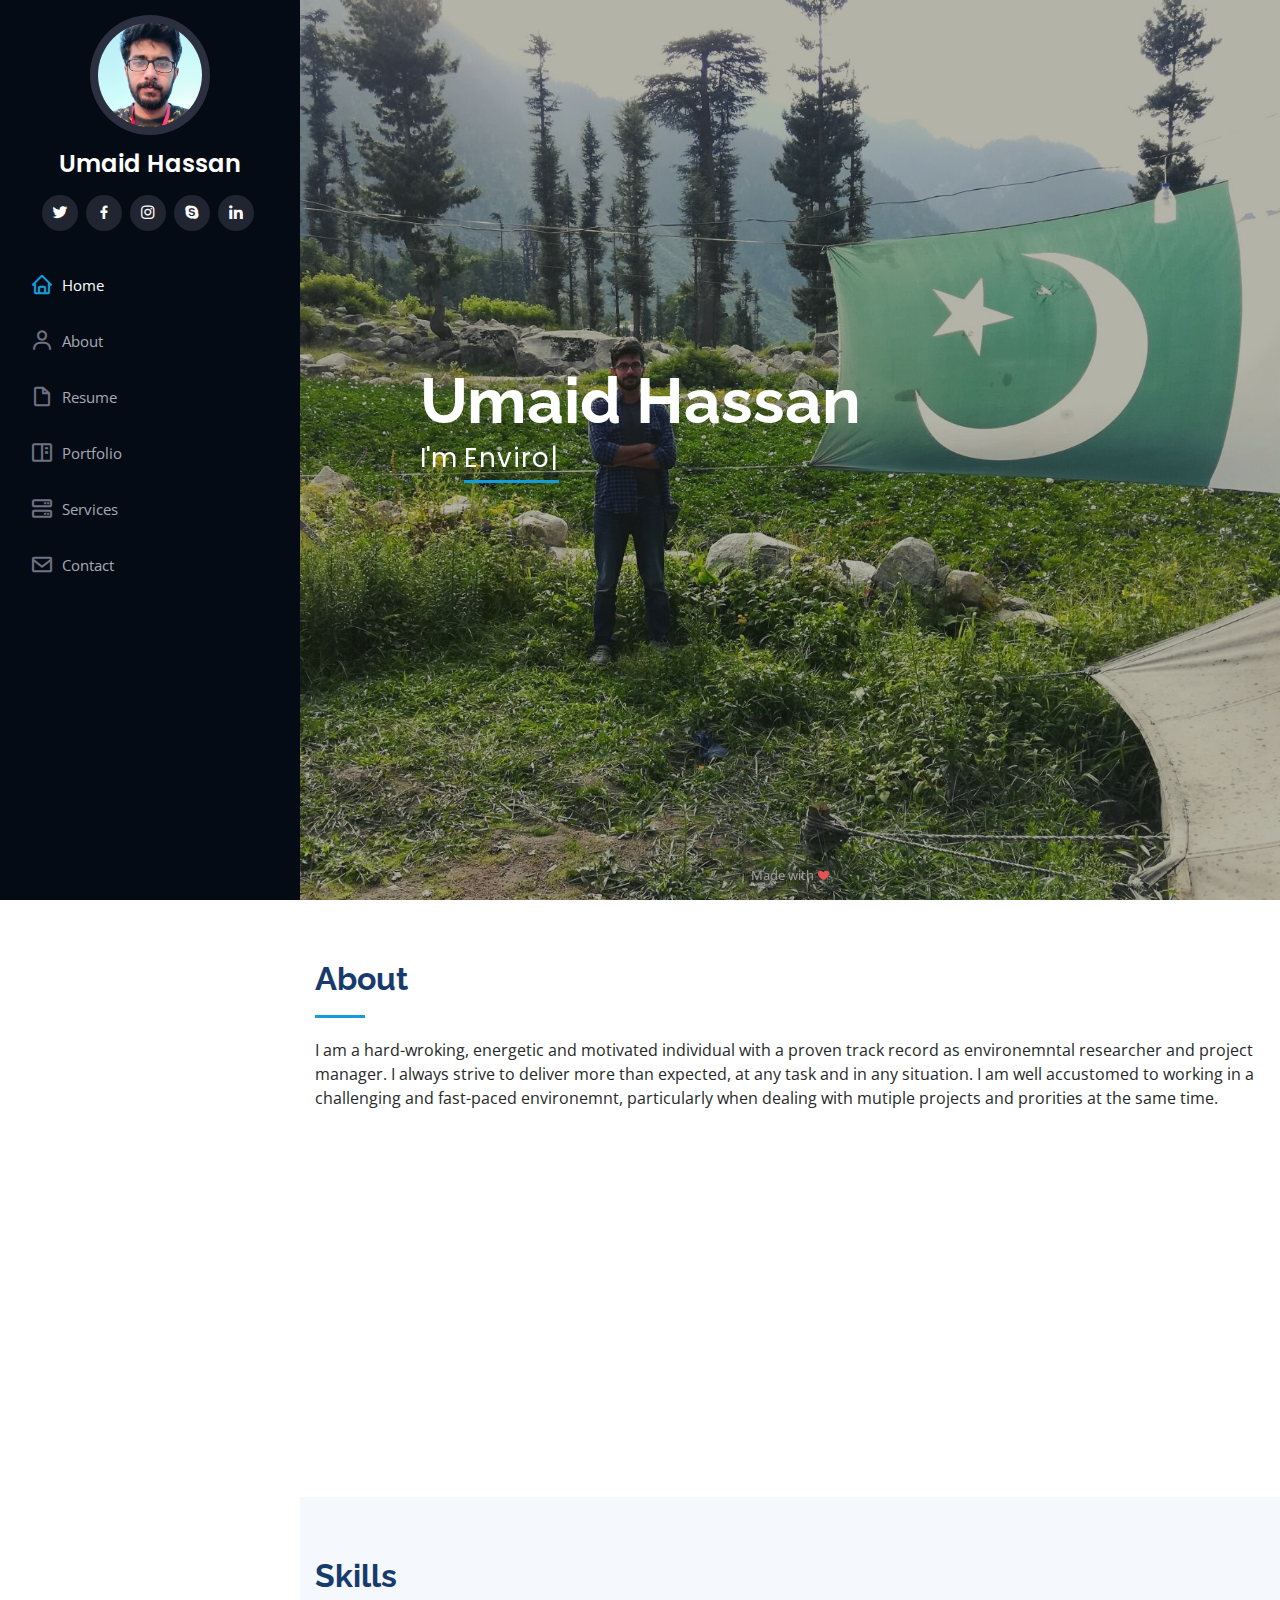
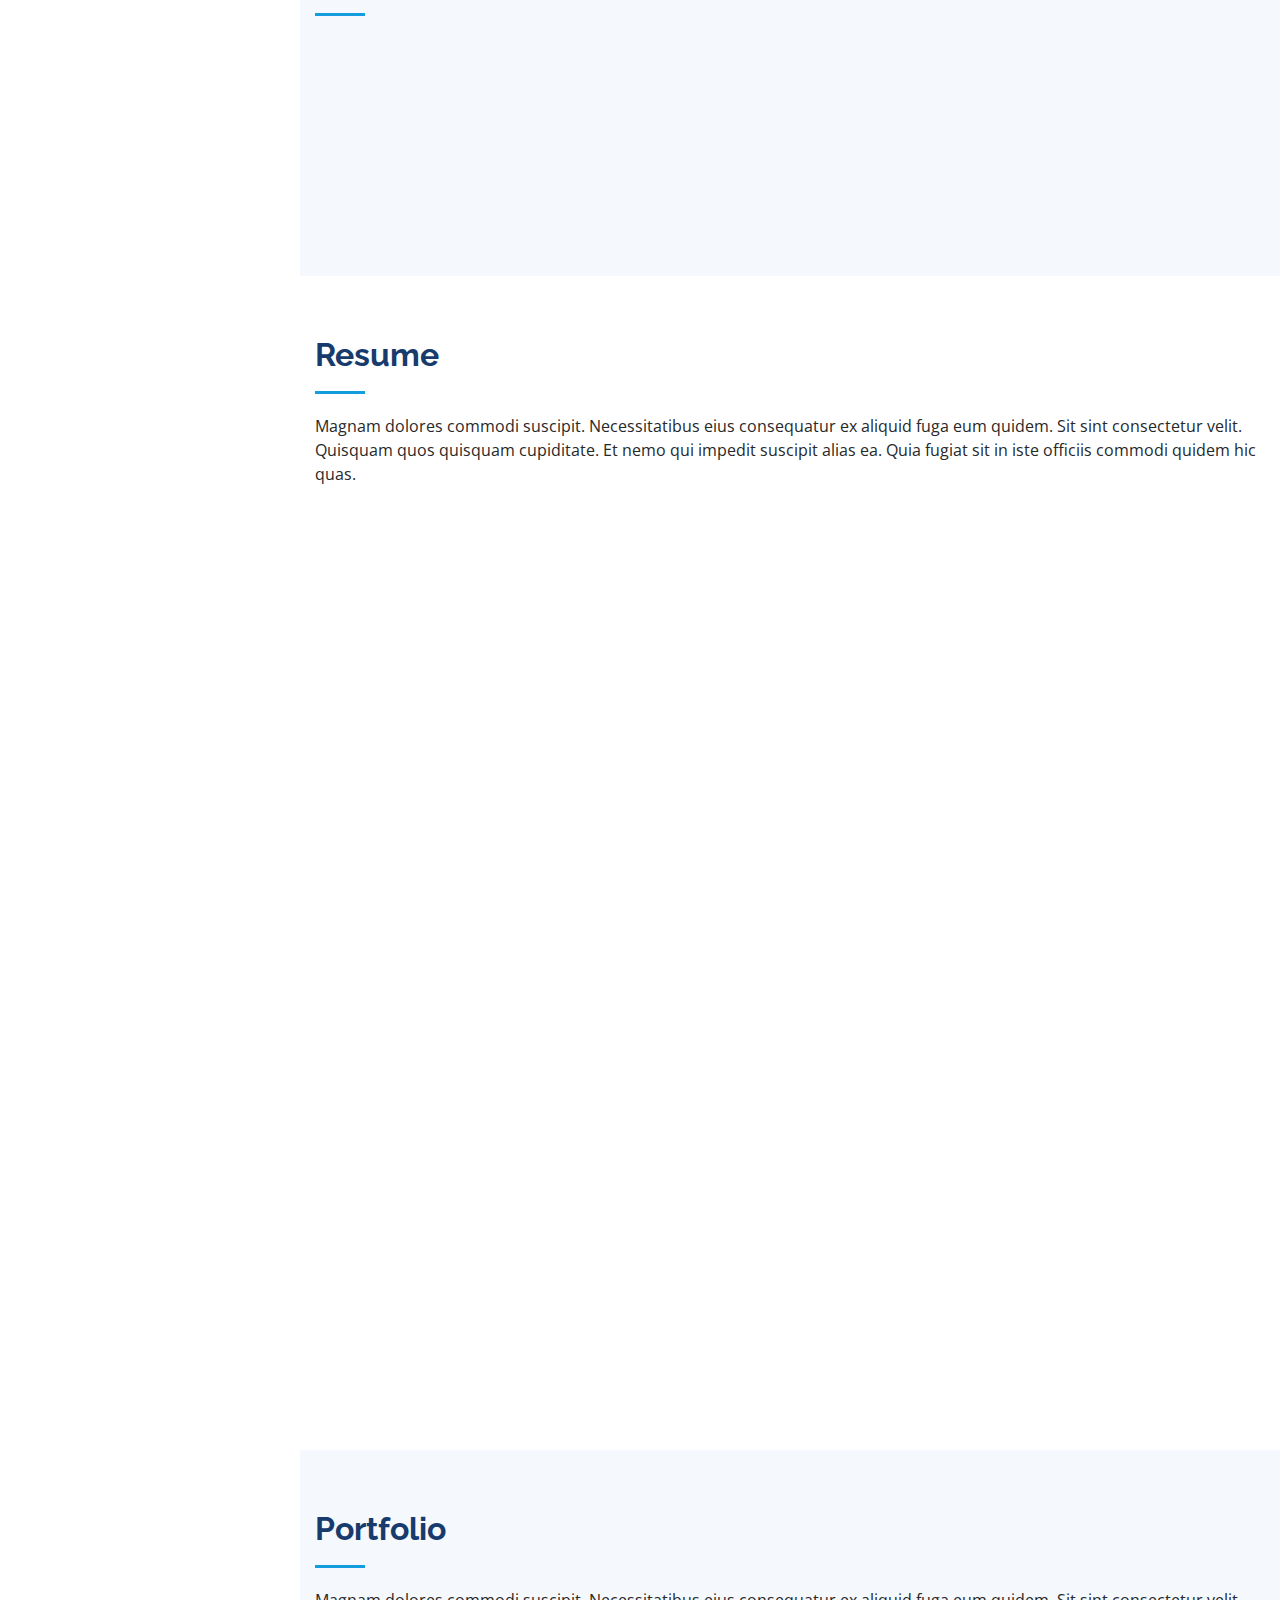
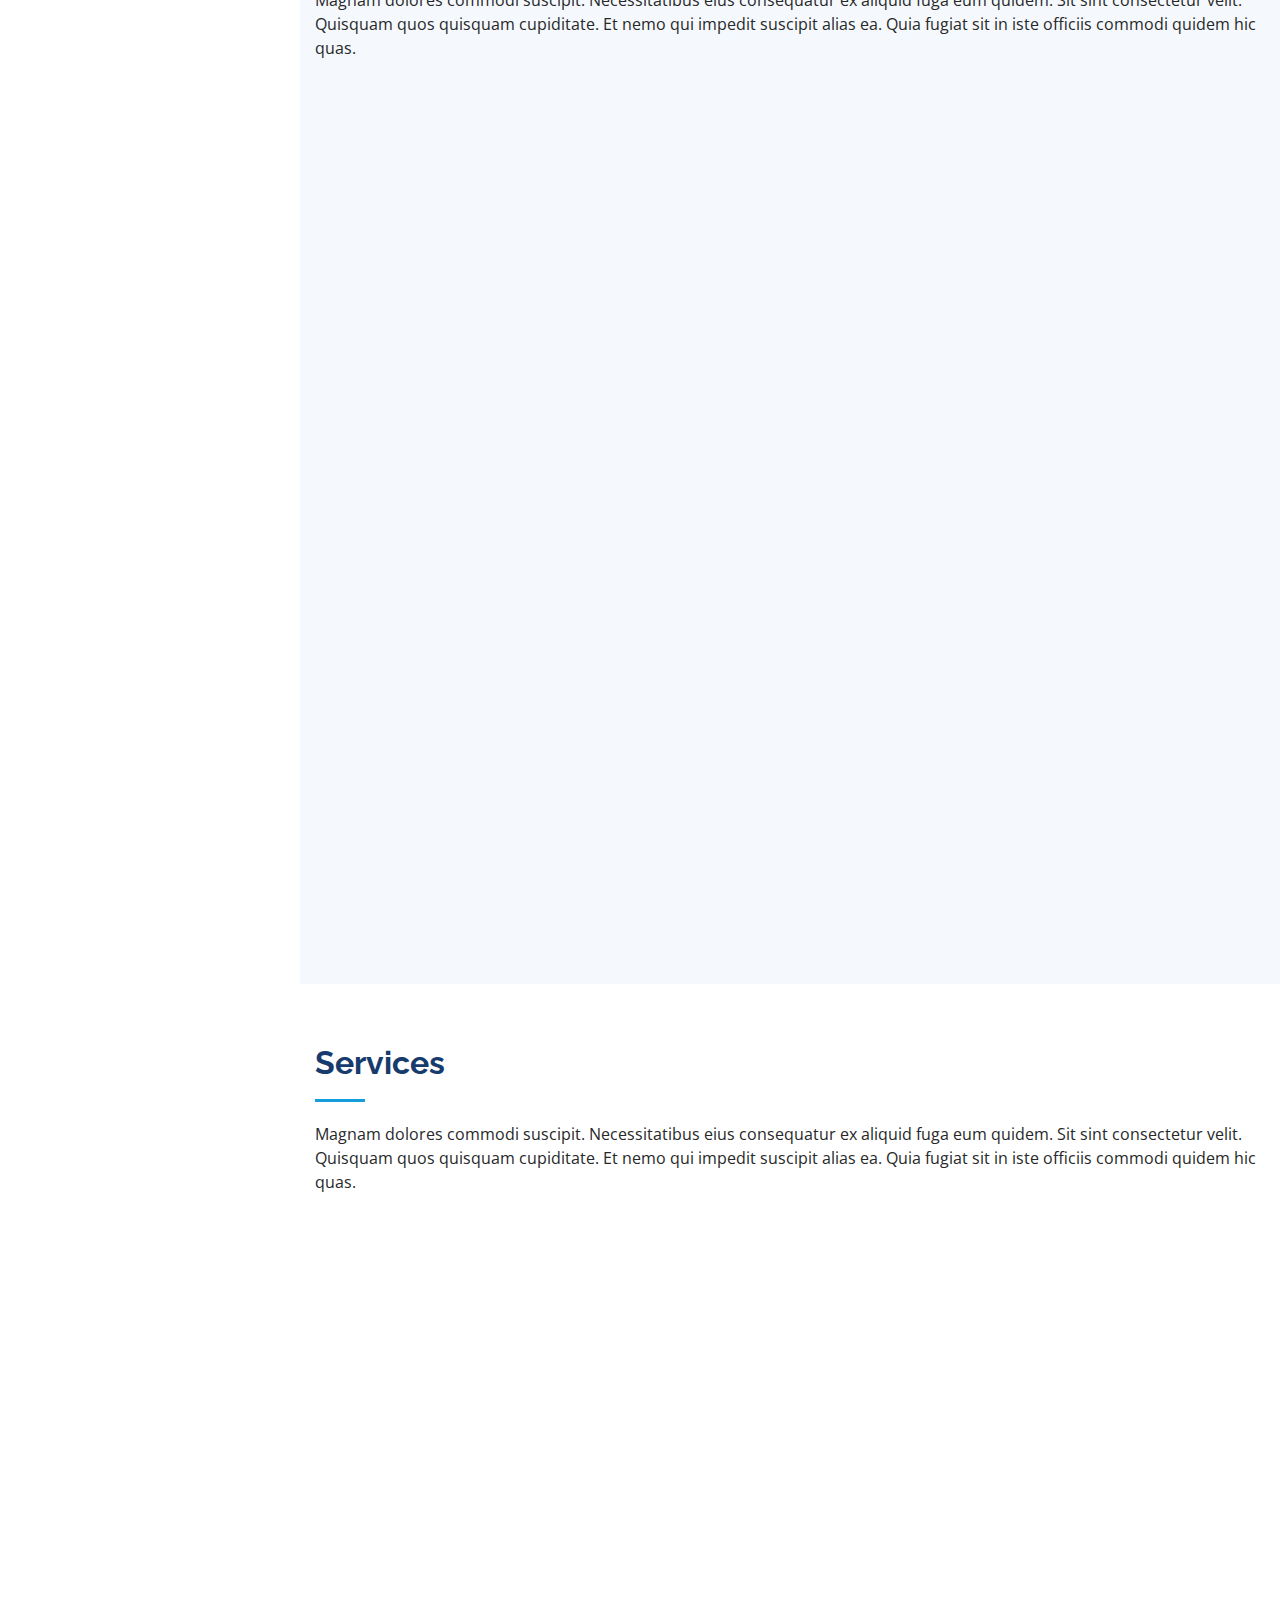
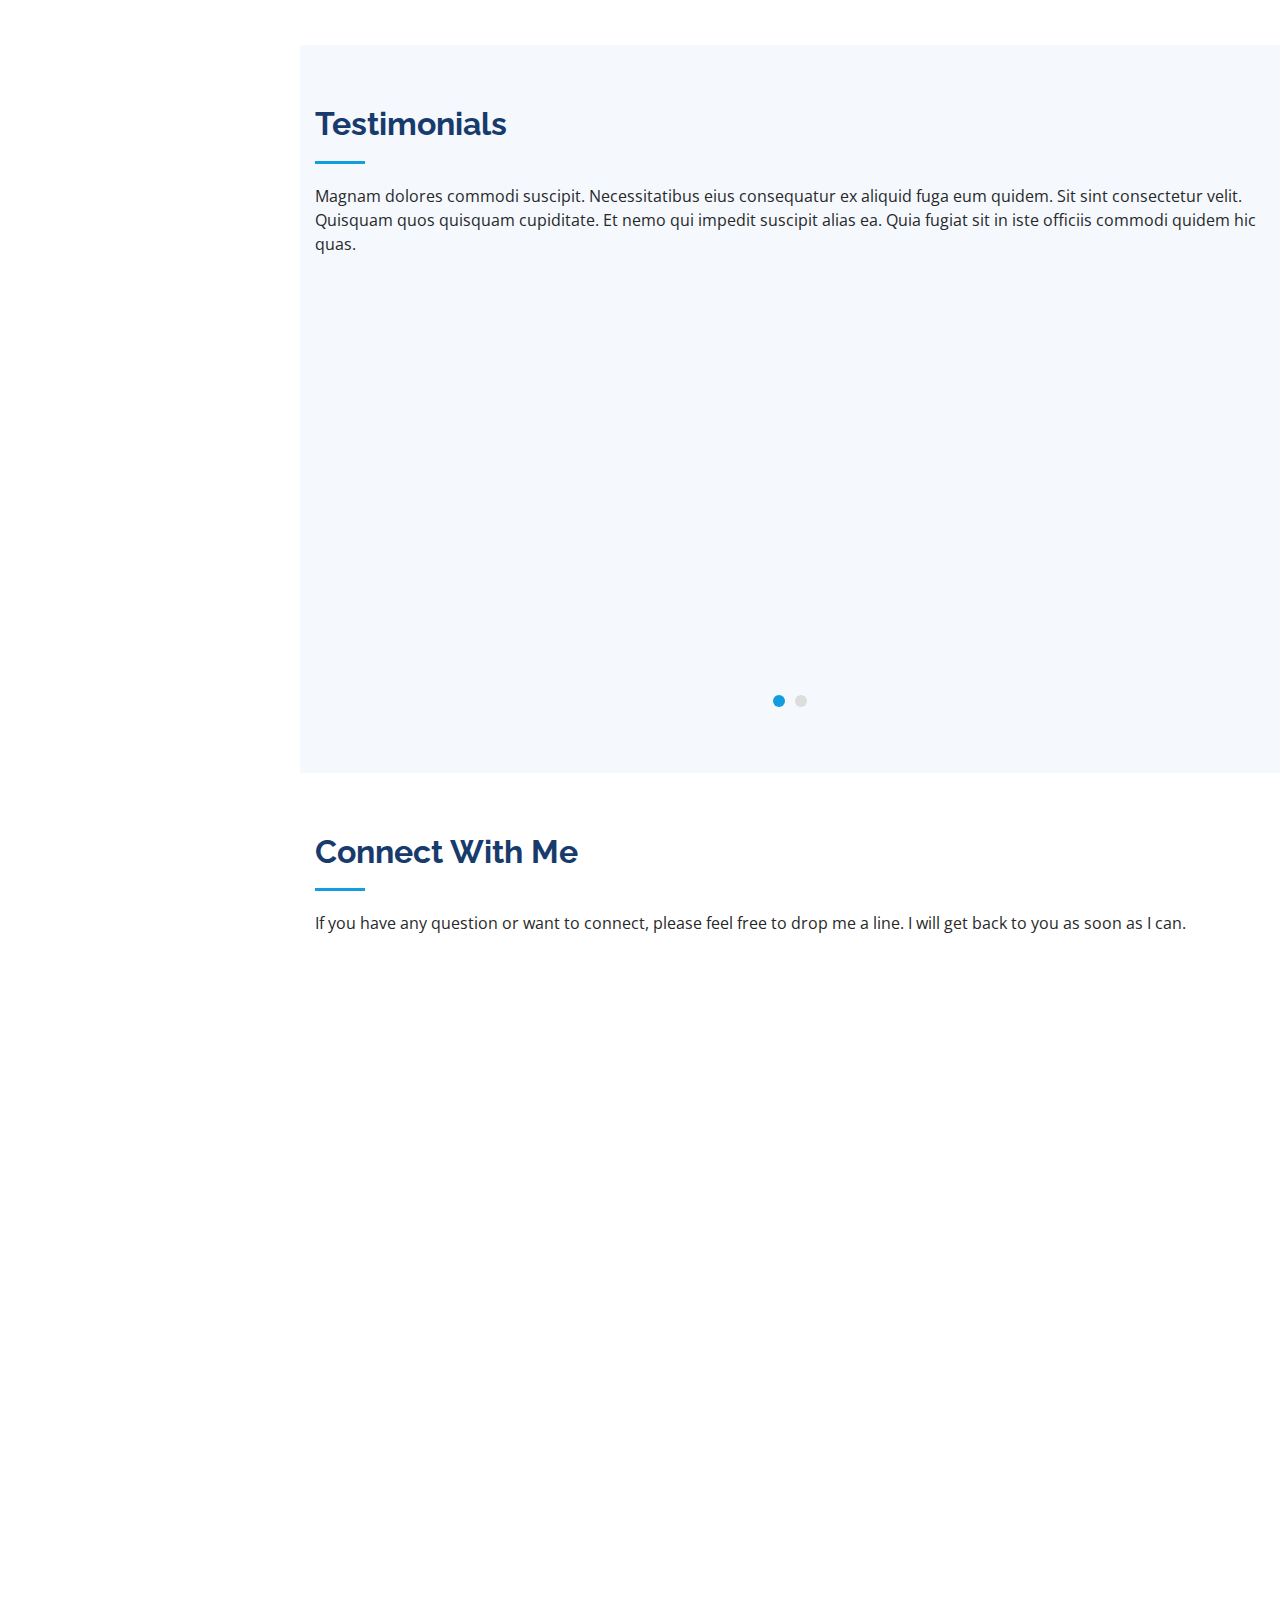
<file: index.html>
<!DOCTYPE html>
<html lang="en">

<head>
  <meta charset="utf-8">
  <meta content="width=device-width, initial-scale=1.0" name="viewport">

  <title id="top">My Portfolio</title>
  <meta content="" name="descriptison">
  <meta content="" name="keywords">

  <!-- Favicons -->
  <link href="assets/img/favicon.png" rel="icon">
  <link href="assets/img/apple-touch-icon.png" rel="apple-touch-icon">

  <!-- Google Fonts -->
  <link href="https://fonts.googleapis.com/css?family=Open+Sans:300,300i,400,400i,600,600i,700,700i|Raleway:300,300i,400,400i,500,500i,600,600i,700,700i|Poppins:300,300i,400,400i,500,500i,600,600i,700,700i" rel="stylesheet">

  <!-- Vendor CSS Files -->
  <link href="assets/vendor/bootstrap/css/bootstrap.min.css" rel="stylesheet">
  <link href="assets/vendor/icofont/icofont.min.css" rel="stylesheet">
  <link href="assets/vendor/boxicons/css/boxicons.min.css" rel="stylesheet">
  <link href="assets/vendor/venobox/venobox.css" rel="stylesheet">
  <link href="assets/vendor/owl.carousel/assets/owl.carousel.min.css" rel="stylesheet">
  <link href="assets/vendor/aos/aos.css" rel="stylesheet">

  <!-- Template Main CSS File -->
  <link href="assets/css/style.css" rel="stylesheet">

</head>

<body>

  <!-- ======= Mobile nav toggle button ======= -->
  <button type="button" class="mobile-nav-toggle d-xl-none"><i class="icofont-navigation-menu"></i></button>

  <!-- ======= Header ======= -->
  <header id="header">
    <div class="d-flex flex-column">

      <div class="profile">
        <img src="assets/img/profile-img.jpg" alt="" class="img-fluid rounded-circle">
        <h1 class="text-light"><a href="index.html">Umaid Hassan</a></h1>
        <div class="social-links mt-3 text-center">
          <a href="#" class="twitter"><i class="bx bxl-twitter"></i></a>
          <a href="https://www.facebook.com/profile.php?id=100001704127105" target="_blank" class="facebook"><i class="bx bxl-facebook"></i></a>
          <a href="#" class="instagram"><i class="bx bxl-instagram"></i></a>
          <a href="#" class="google-plus"><i class="bx bxl-skype"></i></a>
          <a href="https://www.linkedin.com/in/umaidhassan/" target="_blank" class="linkedin"><i class="bx bxl-linkedin"></i></a>
        </div>
      </div>

      <nav class="nav-menu">
        <ul>
          <li class="active"><a href="#top"><i class="bx bx-home"></i> <span>Home</span></a></li>
          <li><a href="#about"><i class="bx bx-user"></i> <span>About</span></a></li>
          <li><a href="#resume"><i class="bx bx-file-blank"></i> <span>Resume</span></a></li>
          <li><a href="#portfolio"><i class="bx bx-book-content"></i> Portfolio</a></li>
          <li><a href="#services"><i class="bx bx-server"></i> Services</a></li>
          <li><a href="#contact"><i class="bx bx-envelope"></i> Contact</a></li>

        </ul>
      </nav><!-- .nav-menu -->
      <button type="button" class="mobile-nav-toggle d-xl-none"><i class="icofont-navigation-menu"></i></button>

    </div>
  </header><!-- End Header -->

  <!-- ======= Hero Section ======= -->
  <section id="hero" class="d-flex flex-column justify-content-center align-items-center">
    <div class="hero-container" data-aos="fade-in">
      <h1>Umaid Hassan</h1>
      <p>I'm <span class="typed" data-typed-items="Environmentalist, Entrepreneur, Freelancer, Volunteer, Social Activist"></span></p>
    </div>
  </section><!-- End Hero -->

  <main id="main">

    <!-- ======= About Section ======= -->
    <section id="about" class="about">
      <div class="container">

        <div class="section-title">
          <h2>About</h2>
          <p>I am a hard-wroking, energetic and motivated individual with a proven track record as environemntal researcher and project manager.  I always strive to deliver more than expected, at any task and in any situation. I am well accustomed to working in a challenging and fast-paced environemnt, particularly when dealing with mutiple projects and prorities at the same time.</p>
        </div>

        <div class="row">
          <div class="col-lg-4" data-aos="fade-right">
            <img src="assets/img/profile-img.jpg" class="img-fluid" alt="">
          </div>
          <div class="col-lg-8 pt-4 pt-lg-0 content" data-aos="fade-left">
            <h3>Environmentalist &amp; Freelancer</h3>
             <p class="font-italic">
              <!--Lorem ipsum dolor sit amet, consectetur adipiscing elit, sed do eiusmod tempor incididunt ut labore et dolore
              magna aliqua. -->
            </p>
            <div class="row">
              <div class="col-lg-6">
                <ul>
                  <li><i class="icofont-rounded-right"></i> <strong>Birthday:</strong> 08 April 1996</li>
                  <li><i class="icofont-rounded-right"></i> <strong>Website:</strong> umaid-hassan.github.io</li>
                  <li><i class="icofont-rounded-right"></i> <strong>Phone:</strong> +92 307 4662368</li>
                  <li><i class="icofont-rounded-right"></i> <strong>City:</strong> City : Lahore, Pakistan</li>
                </ul>
              </div>
              <div class="col-lg-6">
                <ul>
                  <li><i class="icofont-rounded-right"></i> <strong>Age:</strong> 24</li>
                  <li><i class="icofont-rounded-right"></i> <strong>Degree:</strong> BS Environmental Sciences | Computer Sciences</li>
                  <li><i class="icofont-rounded-right"></i> <strong>Email:</strong> hassan.umaid@gmail.com</li>
                  <li><i class="icofont-rounded-right"></i> <strong>Freelance:</strong> Available</li>
                </ul>
              </div>
            </div>
            <p>
              <!-- Officiis eligendi itaque labore et dolorum mollitia officiis optio vero. Quisquam sunt adipisci omnis et ut. Nulla accusantium dolor incidunt officia tempore. Et eius omnis.
              Cupiditate ut dicta maxime officiis quidem quia. Sed et consectetur qui quia repellendus itaque neque. Aliquid amet quidem ut quaerat cupiditate. Ab et eum qui repellendus omnis culpa magni laudantium dolores. -->
            </p>
          </div>
        </div>

      </div>
    </section><!-- End About Section -->

    <!-- ======= Facts Section ======= 
    <section id="facts" class="facts">
      <div class="container">

        <div class="section-title">
          <h2>Facts</h2>
          <p>Magnam dolores commodi suscipit. Necessitatibus eius consequatur ex aliquid fuga eum quidem. Sit sint consectetur velit. Quisquam quos quisquam cupiditate. Et nemo qui impedit suscipit alias ea. Quia fugiat sit in iste officiis commodi quidem hic quas.</p>
        </div>

        <div class="row no-gutters">

          <div class="col-lg-3 col-md-6 d-md-flex align-items-md-stretch" data-aos="fade-up">
            <div class="count-box">
              <i class="icofont-simple-smile"></i>
              <span data-toggle="counter-up">232</span>
              <p><strong>Happy Clients</strong> consequuntur quae</p>
            </div>
          </div>

          <div class="col-lg-3 col-md-6 d-md-flex align-items-md-stretch" data-aos="fade-up" data-aos-delay="100">
            <div class="count-box">
              <i class="icofont-document-folder"></i>
              <span data-toggle="counter-up">521</span>
              <p><strong>Projects</strong> adipisci atque cum quia aut</p>
            </div>
          </div>

          <div class="col-lg-3 col-md-6 d-md-flex align-items-md-stretch" data-aos="fade-up" data-aos-delay="200">
            <div class="count-box">
              <i class="icofont-live-support"></i>
              <span data-toggle="counter-up">1,463</span>
              <p><strong>Hours Of Support</strong> aut commodi quaerat</p>
            </div>
          </div>

          <div class="col-lg-3 col-md-6 d-md-flex align-items-md-stretch" data-aos="fade-up" data-aos-delay="300">
            <div class="count-box">
              <i class="icofont-users-alt-5"></i>
              <span data-toggle="counter-up">15</span>
              <p><strong>Hard Workers</strong> rerum asperiores dolor</p>
            </div>
          </div>

        </div>

      </div>
    </section> --> <!-- End Facts Section --> 
  
    <!-- ======= Skills Section ======= -->
    <section id="skills" class="skills section-bg">
      <div class="container">

        <div class="section-title">
          <h2>Skills</h2>
          <!-- <p>Magnam dolores commodi suscipit. Necessitatibus eius consequatur ex aliquid fuga eum quidem. Sit sint consectetur velit. Quisquam quos quisquam cupiditate. Et nemo qui impedit suscipit alias ea. Quia fugiat sit in iste officiis commodi quidem hic quas.</p> -->
        </div>

        <div class="row skills-content">

          <div class="col-lg-6" data-aos="fade-up">

            <div class="progress">
              <span class="skill">Environment <i class="val">75%</i></span>
              <div class="progress-bar-wrap">
                <div class="progress-bar" role="progressbar" aria-valuenow="75" aria-valuemin="0" aria-valuemax="100"></div>
              </div>
            </div>

            <div class="progress">
              <span class="skill">Report Writing <i class="val">90%</i></span>
              <div class="progress-bar-wrap">
                <div class="progress-bar" role="progressbar" aria-valuenow="90" aria-valuemin="0" aria-valuemax="100"></div>
              </div>
            </div>

            <div class="progress">
              <span class="skill">Project Management <i class="val">95%</i></span>
              <div class="progress-bar-wrap">
                <div class="progress-bar" role="progressbar" aria-valuenow="95" aria-valuemin="0" aria-valuemax="100"></div>
              </div>
            </div>

          </div>

          <div class="col-lg-6" data-aos="fade-up" data-aos-delay="100">

            <div class="progress">
              <span class="skill">React <i class="val">70%</i></span>
              <div class="progress-bar-wrap">
                <div class="progress-bar" role="progressbar" aria-valuenow="70" aria-valuemin="0" aria-valuemax="100"></div>
              </div>
            </div>

            <div class="progress">
              <span class="skill">WordPress/CMS <i class="val">90%</i></span>
              <div class="progress-bar-wrap">
                <div class="progress-bar" role="progressbar" aria-valuenow="90" aria-valuemin="0" aria-valuemax="100"></div>
              </div>
            </div>

            <div class="progress">
              <span class="skill">Photoshop <i class="val">85%</i></span>
              <div class="progress-bar-wrap">
                <div class="progress-bar" role="progressbar" aria-valuenow="85" aria-valuemin="0" aria-valuemax="100"></div>
              </div>
            </div>

          </div>

        </div>

      </div>
    </section><!-- End Skills Section -->

    <!-- ======= Resume Section ======= -->
    <section id="resume" class="resume">
      <div class="container">

        <div class="section-title">
          <h2>Resume</h2>
          <p>Magnam dolores commodi suscipit. Necessitatibus eius consequatur ex aliquid fuga eum quidem. Sit sint consectetur velit. Quisquam quos quisquam cupiditate. Et nemo qui impedit suscipit alias ea. Quia fugiat sit in iste officiis commodi quidem hic quas.</p>
        </div>

        <div class="row">
          <div class="col-lg-6" data-aos="fade-up">
            <h3 class="resume-title">Summary</h3>
            <div class="resume-item pb-0">
              <h4>Umaid Hassan</h4>
              <p><em>Innovative and deadline-driven Product Manager & problem solver.</em></p>
              <ul>
                <li>2+ years of experience designing and developing user-centered digital/print marketing material from initial concept to final, polished deliverable.</li>
                <li>1 year experience of working in </li>
                <li>ha@example.com</li>
              </ul>
            </div>

            <h3 class="resume-title">Education</h3>
            <div class="resume-item">
              <h4>Bachelor of Environmental Sciences</h4>
              <h5>2016 - 2020</h5>
              <p><em>University of the Punjab, Lahore, Pakistan</em></p>
              <p>Quia nobis sequi est occaecati aut. Repudiandae et iusto quae reiciendis et quis Eius vel ratione eius unde vitae rerum voluptates asperiores voluptatem Earum molestiae consequatur neque etlon sader mart dila</p>
            </div>
            <div class="resume-item">
              <h4>Bachelor of Computer Sciences</h4>
              <h5>2014 - 2018</h5>
              <p><em>COMSATS Institute of Information & Technology (Virtual Campus), Islamabad, Pakistan</em></p>
              <p>Qui deserunt veniam. Et sed aliquam labore tempore sed quisquam iusto autem sit. Ea vero voluptatum qui ut dignissimos deleniti nerada porti sand markend</p>
            </div>
          </div>
          <div class="col-lg-6" data-aos="fade-up" data-aos-delay="100">
            <h3 class="resume-title">Professional Experience</h3>
            <div class="resume-item">
              <h4>Environmental Research Associate</h4>
              <h5>2019 - March 2020</h5>
              <p><em>ECO SYNTEC, Lahore, LHR </em></p>
              <ul>
                <li>Prepared EIA | IEE reports, conducted surveys, lead team</li>
                <li>Identified the negative environemntal impacts because of human activities. </li>
                <li>Conducted Public Hearings, provided logistics, Prepared & delivering Presentation</li>
                <li>Managed Social Media Accounts and Website, created content, edited and produced videos for Youtube Channel</li>
                <li>Generated ideas for new business avenues</li>
              </ul>
            </div>
            <div class="resume-item">
              <h4>Freelance Graphic designer | Technical Writer </h4>
              <h5>2018 - till date</h5>
              <p><em>Fiverr, Upwork</em></p>
              <ul>
                <li>Created logos, brochures & poster designs for various clients.</li>
                <li>Wrote technical articles, ghost articles for client businesses and websites.</li>
                <li>Managed up to 3 projects or tasks at a given time while under pressure</li>
                <li>Recommended and consulted with clients on the most appropriate graphic design</li>
              </ul>
            </div>
          </div>
        </div>

      </div>
    </section><!-- End Resume Section -->

    <!-- ======= Portfolio Section ======= -->
    <section id="portfolio" class="portfolio section-bg">
      <div class="container">

        <div class="section-title">
          <h2>Portfolio</h2>
          <p>Magnam dolores commodi suscipit. Necessitatibus eius consequatur ex aliquid fuga eum quidem. Sit sint consectetur velit. Quisquam quos quisquam cupiditate. Et nemo qui impedit suscipit alias ea. Quia fugiat sit in iste officiis commodi quidem hic quas.</p>
        </div>

        <div class="row" data-aos="fade-up">
          <div class="col-lg-12 d-flex justify-content-center">
            <ul id="portfolio-flters">
              <li data-filter="*" class="filter-active">All</li>
              <li data-filter=".filter-app">App</li>
              <li data-filter=".filter-card">Card</li>
              <li data-filter=".filter-web">Web</li>
            </ul>
          </div>
        </div>

        <div class="row portfolio-container" data-aos="fade-up" data-aos-delay="100">

          <div class="col-lg-4 col-md-6 portfolio-item filter-app">
            <div class="portfolio-wrap">
              <img src="assets/img/portfolio/portfolio-1.jpg" class="img-fluid" alt="">
              <div class="portfolio-links">
                <a href="assets/img/portfolio/portfolio-1.jpg" data-gall="portfolioGallery" class="venobox" title="App 1"><i class="bx bx-plus"></i></a>
                <a href="portfolio-details.html" title="More Details"><i class="bx bx-link"></i></a>
              </div>
            </div>
          </div>

          <div class="col-lg-4 col-md-6 portfolio-item filter-web">
            <div class="portfolio-wrap">
              <img src="assets/img/portfolio/portfolio-2.jpg" class="img-fluid" alt="">
              <div class="portfolio-links">
                <a href="assets/img/portfolio/portfolio-2.jpg" data-gall="portfolioGallery" class="venobox" title="Web 3"><i class="bx bx-plus"></i></a>
                <a href="portfolio-details.html" title="More Details"><i class="bx bx-link"></i></a>
              </div>
            </div>
          </div>

          <div class="col-lg-4 col-md-6 portfolio-item filter-app">
            <div class="portfolio-wrap">
              <img src="assets/img/portfolio/portfolio-3.jpg" class="img-fluid" alt="">
              <div class="portfolio-links">
                <a href="assets/img/portfolio/portfolio-3.jpg" data-gall="portfolioGallery" class="venobox" title="App 2"><i class="bx bx-plus"></i></a>
                <a href="portfolio-details.html" title="More Details"><i class="bx bx-link"></i></a>
              </div>
            </div>
          </div>

          <div class="col-lg-4 col-md-6 portfolio-item filter-card">
            <div class="portfolio-wrap">
              <img src="assets/img/portfolio/portfolio-4.jpg" class="img-fluid" alt="">
              <div class="portfolio-links">
                <a href="assets/img/portfolio/portfolio-4.jpg" data-gall="portfolioGallery" class="venobox" title="Card 2"><i class="bx bx-plus"></i></a>
                <a href="portfolio-details.html" title="More Details"><i class="bx bx-link"></i></a>
              </div>
            </div>
          </div>

          <div class="col-lg-4 col-md-6 portfolio-item filter-web">
            <div class="portfolio-wrap">
              <img src="assets/img/portfolio/portfolio-5.jpg" class="img-fluid" alt="">
              <div class="portfolio-links">
                <a href="assets/img/portfolio/portfolio-5.jpg" data-gall="portfolioGallery" class="venobox" title="Web 2"><i class="bx bx-plus"></i></a>
                <a href="portfolio-details.html" title="More Details"><i class="bx bx-link"></i></a>
              </div>
            </div>
          </div>

          <div class="col-lg-4 col-md-6 portfolio-item filter-app">
            <div class="portfolio-wrap">
              <img src="assets/img/portfolio/portfolio-6.jpg" class="img-fluid" alt="">
              <div class="portfolio-links">
                <a href="assets/img/portfolio/portfolio-6.jpg" data-gall="portfolioGallery" class="venobox" title="App 3"><i class="bx bx-plus"></i></a>
                <a href="portfolio-details.html" title="More Details"><i class="bx bx-link"></i></a>
              </div>
            </div>
          </div>

          <div class="col-lg-4 col-md-6 portfolio-item filter-card">
            <div class="portfolio-wrap">
              <img src="assets/img/portfolio/portfolio-7.jpg" class="img-fluid" alt="">
              <div class="portfolio-links">
                <a href="assets/img/portfolio/portfolio-7.jpg" data-gall="portfolioGallery" class="venobox" title="Card 1"><i class="bx bx-plus"></i></a>
                <a href="portfolio-details.html" title="More Details"><i class="bx bx-link"></i></a>
              </div>
            </div>
          </div>

          <div class="col-lg-4 col-md-6 portfolio-item filter-card">
            <div class="portfolio-wrap">
              <img src="assets/img/portfolio/portfolio-8.jpg" class="img-fluid" alt="">
              <div class="portfolio-links">
                <a href="assets/img/portfolio/portfolio-8.jpg" data-gall="portfolioGallery" class="venobox" title="Card 3"><i class="bx bx-plus"></i></a>
                <a href="portfolio-details.html" title="More Details"><i class="bx bx-link"></i></a>
              </div>
            </div>
          </div>

          <div class="col-lg-4 col-md-6 portfolio-item filter-web">
            <div class="portfolio-wrap">
              <img src="assets/img/portfolio/portfolio-9.jpg" class="img-fluid" alt="">
              <div class="portfolio-links">
                <a href="assets/img/portfolio/portfolio-9.jpg" data-gall="portfolioGallery" class="venobox" title="Web 3"><i class="bx bx-plus"></i></a>
                <a href="portfolio-details.html" title="More Details"><i class="bx bx-link"></i></a>
              </div>
            </div>
          </div>

        </div>

      </div>
    </section><!-- End Portfolio Section -->

    <!-- ======= Services Section ======= -->
    <section id="services" class="services">
      <div class="container">

        <div class="section-title">
          <h2>Services</h2>
          <p>Magnam dolores commodi suscipit. Necessitatibus eius consequatur ex aliquid fuga eum quidem. Sit sint consectetur velit. Quisquam quos quisquam cupiditate. Et nemo qui impedit suscipit alias ea. Quia fugiat sit in iste officiis commodi quidem hic quas.</p>
        </div>

        <div class="row">
          <div class="col-lg-4 col-md-6 icon-box" data-aos="fade-up">
            <div class="icon"><i class="icofont-computer"></i></div>
            <h4 class="title"><a href="">Lorem Ipsum</a></h4>
            <p class="description">Voluptatum deleniti atque corrupti quos dolores et quas molestias excepturi sint occaecati cupiditate non provident</p>
          </div>
          <div class="col-lg-4 col-md-6 icon-box" data-aos="fade-up" data-aos-delay="100">
            <div class="icon"><i class="icofont-chart-bar-graph"></i></div>
            <h4 class="title"><a href="">Dolor Sitema</a></h4>
            <p class="description">Minim veniam, quis nostrud exercitation ullamco laboris nisi ut aliquip ex ea commodo consequat tarad limino ata</p>
          </div>
          <div class="col-lg-4 col-md-6 icon-box" data-aos="fade-up" data-aos-delay="200">
            <div class="icon"><i class="icofont-earth"></i></div>
            <h4 class="title"><a href="">Sed ut perspiciatis</a></h4>
            <p class="description">Duis aute irure dolor in reprehenderit in voluptate velit esse cillum dolore eu fugiat nulla pariatur</p>
          </div>
          <div class="col-lg-4 col-md-6 icon-box" data-aos="fade-up" data-aos-delay="300">
            <div class="icon"><i class="icofont-image"></i></div>
            <h4 class="title"><a href="">Magni Dolores</a></h4>
            <p class="description">Excepteur sint occaecat cupidatat non proident, sunt in culpa qui officia deserunt mollit anim id est laborum</p>
          </div>
          <div class="col-lg-4 col-md-6 icon-box" data-aos="fade-up" data-aos-delay="400">
            <div class="icon"><i class="icofont-settings"></i></div>
            <h4 class="title"><a href="">Nemo Enim</a></h4>
            <p class="description">At vero eos et accusamus et iusto odio dignissimos ducimus qui blanditiis praesentium voluptatum deleniti atque</p>
          </div>
          <div class="col-lg-4 col-md-6 icon-box" data-aos="fade-up" data-aos-delay="500">
            <div class="icon"><i class="icofont-tasks-alt"></i></div>
            <h4 class="title"><a href="">Eiusmod Tempor</a></h4>
            <p class="description">Et harum quidem rerum facilis est et expedita distinctio. Nam libero tempore, cum soluta nobis est eligendi</p>
          </div>
        </div>

      </div>
    </section><!-- End Services Section -->

    <!-- ======= Testimonials Section ======= -->
    <section id="testimonials" class="testimonials section-bg">
      <div class="container">

        <div class="section-title">
          <h2>Testimonials</h2>
          <p>Magnam dolores commodi suscipit. Necessitatibus eius consequatur ex aliquid fuga eum quidem. Sit sint consectetur velit. Quisquam quos quisquam cupiditate. Et nemo qui impedit suscipit alias ea. Quia fugiat sit in iste officiis commodi quidem hic quas.</p>
        </div>

        <div class="owl-carousel testimonials-carousel">

          <div class="testimonial-item" data-aos="fade-up">
            <p>
              <i class="bx bxs-quote-alt-left quote-icon-left"></i>
              Proin iaculis purus consequat sem cure digni ssim donec porttitora entum suscipit rhoncus. Accusantium quam, ultricies eget id, aliquam eget nibh et. Maecen aliquam, risus at semper.
              <i class="bx bxs-quote-alt-right quote-icon-right"></i>
            </p>
            <img src="assets/img/testimonials/testimonials-1.jpg" class="testimonial-img" alt="">
            <h3>Saul Goodman</h3>
            <h4>Ceo &amp; Founder</h4>
          </div>

          <div class="testimonial-item" data-aos="fade-up" data-aos-delay="100">
            <p>
              <i class="bx bxs-quote-alt-left quote-icon-left"></i>
              Export tempor illum tamen malis malis eram quae irure esse labore quem cillum quid cillum eram malis quorum velit fore eram velit sunt aliqua noster fugiat irure amet legam anim culpa.
              <i class="bx bxs-quote-alt-right quote-icon-right"></i>
            </p>
            <img src="assets/img/testimonials/testimonials-2.jpg" class="testimonial-img" alt="">
            <h3>Sara Wilsson</h3>
            <h4>Designer</h4>
          </div>

          <div class="testimonial-item" data-aos="fade-up" data-aos-delay="200">
            <p>
              <i class="bx bxs-quote-alt-left quote-icon-left"></i>
              Enim nisi quem export duis labore cillum quae magna enim sint quorum nulla quem veniam duis minim tempor labore quem eram duis noster aute amet eram fore quis sint minim.
              <i class="bx bxs-quote-alt-right quote-icon-right"></i>
            </p>
            <img src="assets/img/testimonials/testimonials-3.jpg" class="testimonial-img" alt="">
            <h3>Jena Karlis</h3>
            <h4>Store Owner</h4>
          </div>

          <div class="testimonial-item" data-aos="fade-up" data-aos-delay="300">
            <p>
              <i class="bx bxs-quote-alt-left quote-icon-left"></i>
              Fugiat enim eram quae cillum dolore dolor amet nulla culpa multos export minim fugiat minim velit minim dolor enim duis veniam ipsum anim magna sunt elit fore quem dolore labore illum veniam.
              <i class="bx bxs-quote-alt-right quote-icon-right"></i>
            </p>
            <img src="assets/img/testimonials/testimonials-4.jpg" class="testimonial-img" alt="">
            <h3>Matt Brandon</h3>
            <h4>Freelancer</h4>
          </div>

          <div class="testimonial-item" data-aos="fade-up" data-aos-delay="400">
            <p>
              <i class="bx bxs-quote-alt-left quote-icon-left"></i>
              Quis quorum aliqua sint quem legam fore sunt eram irure aliqua veniam tempor noster veniam enim culpa labore duis sunt culpa nulla illum cillum fugiat legam esse veniam culpa fore nisi cillum quid.
              <i class="bx bxs-quote-alt-right quote-icon-right"></i>
            </p>
            <img src="assets/img/testimonials/testimonials-5.jpg" class="testimonial-img" alt="">
            <h3>John Larson</h3>
            <h4>Entrepreneur</h4>
          </div>

        </div>

      </div>
    </section><!-- End Testimonials Section -->

    <!-- ======= Contact Section ======= -->
    <section id="contact" class="contact">
      <div class="container">

        <div class="section-title">
          <h2>Connect With Me</h2>
          <p>If you have any question or want to connect, please feel free to drop me a line. I will get back to you as soon as I can.</p>
        </div>

        <div class="row" data-aos="fade-in">

          <div class="col-lg-5 d-flex align-items-stretch">
            <div class="info">
              <div class="address">
                <i class="icofont-google-map"></i>
                <h4>Location:</h4>
                <p> Kasur | Lahore, Pakistan</p>
              </div>

              <div class="email">
                <i class="icofont-envelope"></i>
                <h4>Email:</h4>
                <p>hassan.umaid@gmail.com</p>
              </div>

              <div class="phone">
                <i class="icofont-phone"></i>
                <h4>Call:</h4>
                <p>+92 307 4662368</p>
              </div>

              <iframe src="https://www.google.com/maps/embed?pb=!1m14!1m8!1m3!1d12097.433213460943!2d-74.0062269!3d40.7101282!3m2!1i1024!2i768!4f13.1!3m3!1m2!1s0x0%3A0xb89d1fe6bc499443!2sDowntown+Conference+Center!5e0!3m2!1smk!2sbg!4v1539943755621" frameborder="0" style="border:0; width: 100%; height: 290px;" allowfullscreen></iframe>
            </div>

          </div>

          <div class="col-lg-7 mt-5 mt-lg-0 d-flex align-items-stretch">
            <form action="forms/contact.php" method="post" role="form" class="php-email-form">
              <div class="form-row">
                <div class="form-group col-md-6">
                  <label for="name">Your Name</label>
                  <input type="text" name="name" class="form-control" id="name" data-rule="minlen:4" data-msg="Please enter at least 4 chars" />
                  <div class="validate"></div>
                </div>
                <div class="form-group col-md-6">
                  <label for="name">Your Email</label>
                  <input type="email" class="form-control" name="email" id="email" data-rule="email" data-msg="Please enter a valid email" />
                  <div class="validate"></div>
                </div>
              </div>
              <div class="form-group">
                <label for="name">Subject</label>
                <input type="text" class="form-control" name="subject" id="subject" data-rule="minlen:4" data-msg="Please enter at least 8 chars of subject" />
                <div class="validate"></div>
              </div>
              <div class="form-group">
                <label for="name">Message</label>
                <textarea class="form-control" name="message" rows="10" data-rule="required" data-msg="Please write something for us"></textarea>
                <div class="validate"></div>
              </div>
              <div class="mb-3">
                <div class="loading">Loading</div>
                <div class="error-message"></div>
                <div class="sent-message">Your message has been sent. Thank you!</div>
              </div>
              <div class="text-center"><button type="submit">Send Message</button></div>
            </form>
          </div>

        </div>

      </div>
    </section><!-- End Contact Section -->

  </main><!-- End #main -->

      <!-- ======= Footer ======= -->
      <footer id="footer">
        <div class="container">
          <!--<div class="copyright">
            &copy; Copyright <strong><span>iPortfolio</span></strong>
          </div>-->
          <div class="credits">
            <!--Designed by <a href="https://bootstrapmade.com/">BootstrapMade</a> --> 
              Made with <i style="color: #e25555;" class="icofont-heart"></i> 
          </div>
        </div>
      </footer><!-- End  Footer -->

  <a href="#" class="back-to-top"><i class="icofont-simple-up"></i></a>

  <!-- Vendor JS Files -->
  <script src="assets/vendor/jquery/jquery.min.js"></script>
  <script src="assets/vendor/bootstrap/js/bootstrap.bundle.min.js"></script>
  <script src="assets/vendor/jquery.easing/jquery.easing.min.js"></script>
  <script src="assets/vendor/php-email-form/validate.js"></script>
  <script src="assets/vendor/waypoints/jquery.waypoints.min.js"></script>
  <script src="assets/vendor/counterup/counterup.min.js"></script>
  <script src="assets/vendor/isotope-layout/isotope.pkgd.min.js"></script>
  <script src="assets/vendor/venobox/venobox.min.js"></script>
  <script src="assets/vendor/owl.carousel/owl.carousel.min.js"></script>
  <script src="assets/vendor/typed.js/typed.min.js"></script>
  <script src="assets/vendor/aos/aos.js"></script>

  <!-- Template Main JS File -->
  <script src="assets/js/main.js"></script>

</body>

</html>
</file>
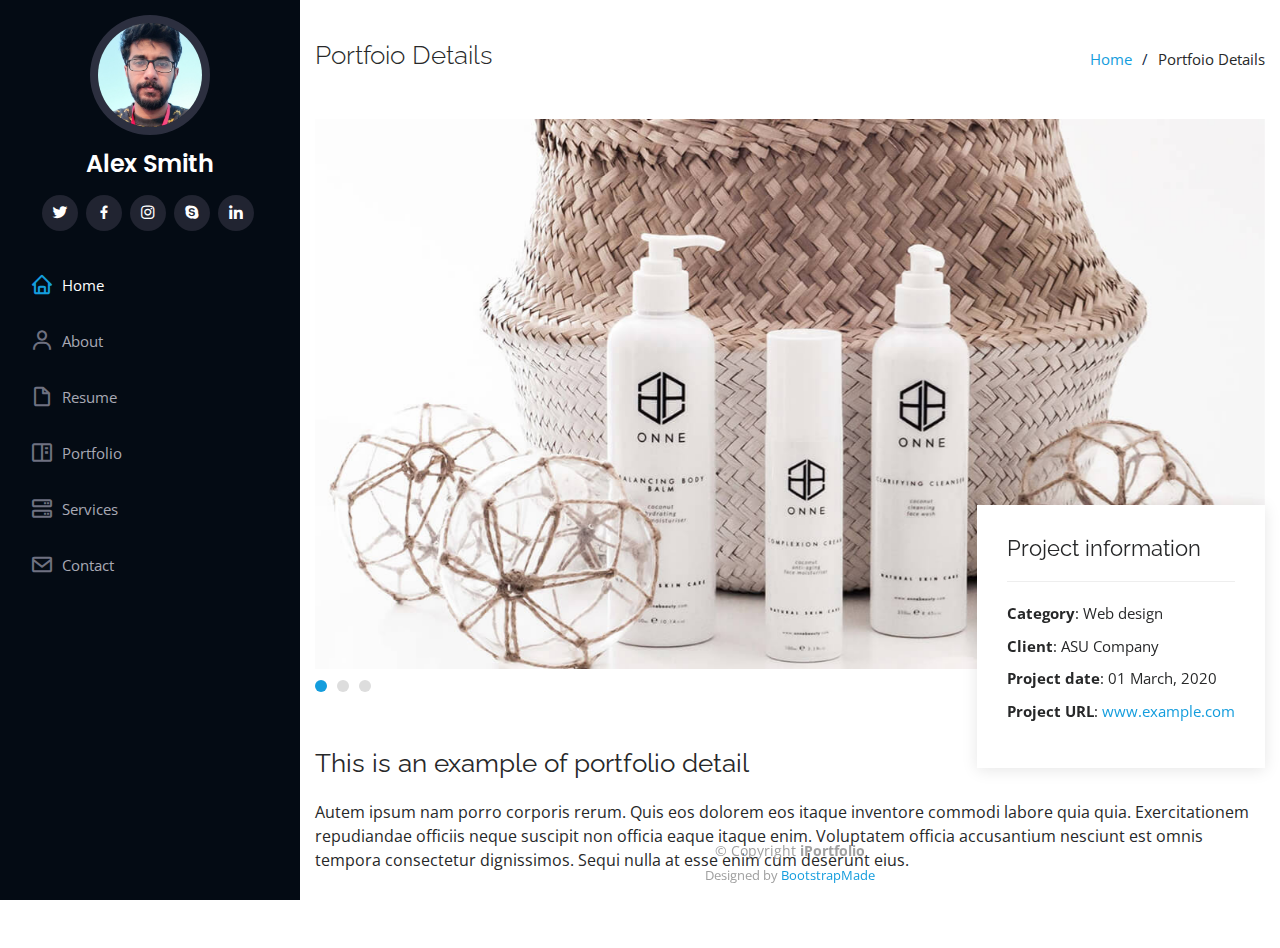
<file: portfolio-details.html>
<!DOCTYPE html>
<html lang="en">

<head>
  <meta charset="utf-8">
  <meta content="width=device-width, initial-scale=1.0" name="viewport">

  <title>Portfolio Details - iPortfolio Bootstrap Template</title>
  <meta content="" name="descriptison">
  <meta content="" name="keywords">

  <!-- Favicons -->
  <link href="assets/img/favicon.png" rel="icon">
  <link href="assets/img/apple-touch-icon.png" rel="apple-touch-icon">

  <!-- Google Fonts -->
  <link href="https://fonts.googleapis.com/css?family=Open+Sans:300,300i,400,400i,600,600i,700,700i|Raleway:300,300i,400,400i,500,500i,600,600i,700,700i|Poppins:300,300i,400,400i,500,500i,600,600i,700,700i" rel="stylesheet">

  <!-- Vendor CSS Files -->
  <link href="assets/vendor/bootstrap/css/bootstrap.min.css" rel="stylesheet">
  <link href="assets/vendor/icofont/icofont.min.css" rel="stylesheet">
  <link href="assets/vendor/boxicons/css/boxicons.min.css" rel="stylesheet">
  <link href="assets/vendor/venobox/venobox.css" rel="stylesheet">
  <link href="assets/vendor/owl.carousel/assets/owl.carousel.min.css" rel="stylesheet">
  <link href="assets/vendor/aos/aos.css" rel="stylesheet">

  <!-- Template Main CSS File -->
  <link href="assets/css/style.css" rel="stylesheet">

  <!-- =======================================================
  * Template Name: iPortfolio - v1.2.1
  * Template URL: https://bootstrapmade.com/iportfolio-bootstrap-portfolio-websites-template/
  * Author: BootstrapMade.com
  * License: https://bootstrapmade.com/license/
  ======================================================== -->
</head>

<body>

  <!-- ======= Mobile nav toggle button ======= -->
  <button type="button" class="mobile-nav-toggle d-xl-none"><i class="icofont-navigation-menu"></i></button>

  <!-- ======= Header ======= -->
  <header id="header">
    <div class="d-flex flex-column">

      <div class="profile">
        <img src="assets/img/profile-img.jpg" alt="" class="img-fluid rounded-circle">
        <h1 class="text-light"><a href="index.html">Alex Smith</a></h1>
        <div class="social-links mt-3 text-center">
          <a href="#" class="twitter"><i class="bx bxl-twitter"></i></a>
          <a href="#" class="facebook"><i class="bx bxl-facebook"></i></a>
          <a href="#" class="instagram"><i class="bx bxl-instagram"></i></a>
          <a href="#" class="google-plus"><i class="bx bxl-skype"></i></a>
          <a href="#" class="linkedin"><i class="bx bxl-linkedin"></i></a>
        </div>
      </div>

      <nav class="nav-menu">
        <ul>
          <li class="active"><a href="index.html"><i class="bx bx-home"></i> <span>Home</span></a></li>
          <li><a href="#about"><i class="bx bx-user"></i> <span>About</span></a></li>
          <li><a href="#resume"><i class="bx bx-file-blank"></i> <span>Resume</span></a></li>
          <li><a href="#portfolio"><i class="bx bx-book-content"></i> Portfolio</a></li>
          <li><a href="#services"><i class="bx bx-server"></i> Services</a></li>
          <li><a href="#contact"><i class="bx bx-envelope"></i> Contact</a></li>

        </ul>
      </nav><!-- .nav-menu -->
      <button type="button" class="mobile-nav-toggle d-xl-none"><i class="icofont-navigation-menu"></i></button>

    </div>
  </header><!-- End Header -->

  <main id="main">

    <!-- ======= Breadcrumbs ======= -->
    <section id="breadcrumbs" class="breadcrumbs">
      <div class="container">

        <div class="d-flex justify-content-between align-items-center">
          <h2>Portfoio Details</h2>
          <ol>
            <li><a href="index.html">Home</a></li>
            <li>Portfoio Details</li>
          </ol>
        </div>

      </div>
    </section><!-- End Breadcrumbs -->

    <!-- ======= Portfolio Details Section ======= -->
    <section id="portfolio-details" class="portfolio-details">
      <div class="container">

        <div class="portfolio-details-container">

          <div class="owl-carousel portfolio-details-carousel">
            <img src="assets/img/portfolio-details-1.jpg" class="img-fluid" alt="">
            <img src="assets/img/portfolio-details-2.jpg" class="img-fluid" alt="">
            <img src="assets/img/portfolio-details-3.jpg" class="img-fluid" alt="">
          </div>

          <div class="portfolio-info">
            <h3>Project information</h3>
            <ul>
              <li><strong>Category</strong>: Web design</li>
              <li><strong>Client</strong>: ASU Company</li>
              <li><strong>Project date</strong>: 01 March, 2020</li>
              <li><strong>Project URL</strong>: <a href="#">www.example.com</a></li>
            </ul>
          </div>

        </div>

        <div class="portfolio-description">
          <h2>This is an example of portfolio detail</h2>
          <p>
            Autem ipsum nam porro corporis rerum. Quis eos dolorem eos itaque inventore commodi labore quia quia. Exercitationem repudiandae officiis neque suscipit non officia eaque itaque enim. Voluptatem officia accusantium nesciunt est omnis tempora consectetur dignissimos. Sequi nulla at esse enim cum deserunt eius.
          </p>
        </div>

      </div>
    </section><!-- End Portfolio Details Section -->

  </main><!-- End #main -->

  <!-- ======= Footer ======= -->
  <footer id="footer">
    <div class="container">
      <div class="copyright">
        &copy; Copyright <strong><span>iPortfolio</span></strong>
      </div>
      <div class="credits">
        <!-- All the links in the footer should remain intact. -->
        <!-- You can delete the links only if you purchased the pro version. -->
        <!-- Licensing information: https://bootstrapmade.com/license/ -->
        <!-- Purchase the pro version with working PHP/AJAX contact form: https://bootstrapmade.com/iportfolio-bootstrap-portfolio-websites-template/ -->
        Designed by <a href="https://bootstrapmade.com/">BootstrapMade</a>
      </div>
    </div>
  </footer><!-- End  Footer -->

  <a href="#" class="back-to-top"><i class="icofont-simple-up"></i></a>

  <!-- Vendor JS Files -->
  <script src="assets/vendor/jquery/jquery.min.js"></script>
  <script src="assets/vendor/bootstrap/js/bootstrap.bundle.min.js"></script>
  <script src="assets/vendor/jquery.easing/jquery.easing.min.js"></script>
  <script src="assets/vendor/php-email-form/validate.js"></script>
  <script src="assets/vendor/waypoints/jquery.waypoints.min.js"></script>
  <script src="assets/vendor/counterup/counterup.min.js"></script>
  <script src="assets/vendor/isotope-layout/isotope.pkgd.min.js"></script>
  <script src="assets/vendor/venobox/venobox.min.js"></script>
  <script src="assets/vendor/owl.carousel/owl.carousel.min.js"></script>
  <script src="assets/vendor/typed.js/typed.min.js"></script>
  <script src="assets/vendor/aos/aos.js"></script>

  <!-- Template Main JS File -->
  <script src="assets/js/main.js"></script>

</body>

</html>
</file>
<file: assets/vendor/venobox/venobox.css>
/* ------ venobox.css --------*/
.vbox-overlay *, .vbox-overlay *:before, .vbox-overlay *:after{
    -webkit-backface-visibility: hidden;
    -webkit-box-sizing:border-box;
    -moz-box-sizing:border-box;
    box-sizing:border-box;
}
.vbox-overlay * { 
    -webkit-backface-visibility: visible;
    backface-visibility: visible;
}
.vbox-overlay{
    display: -webkit-flex;
    display: flex;
    -webkit-flex-direction: column;
    flex-direction: column;
    -webkit-justify-content: center;
    justify-content: center;
    -webkit-align-items: center;
    align-items: center;
    position: fixed;
    left: 0;
    top: 0;
    bottom: 0;
    right: 0;
    z-index: 1040;
    -webkit-transform:translateZ(1000px);
    transform: translateZ(1000px);
    transform-style: preserve-3d;
}

/* ----- navigation ----- */
.vbox-title{
    width: 100%;
    height: 40px;
    float: left;
    text-align: center;
    line-height: 28px;
    font-size: 12px;
    padding: 6px 40px;
    overflow: hidden;
    position: fixed;
    display: none;
    left: 0;
    z-index: 1050;
}
.vbox-close{
    cursor: pointer;
    position: fixed;
    top: -1px;
    right: 0;
    width: 50px;
    height: 40px;
    padding: 6px;
    display: block;
    background-position:10px center;
    overflow: hidden;
    font-size: 24px;
    line-height: 1;
    text-align: center;
    z-index: 1050;
}
.vbox-num{
    cursor: pointer;
    position: fixed;
    left: 0;
    height: 40px;
    display: block;
    overflow: hidden;
    line-height: 28px;
    font-size: 12px;
    padding: 6px 10px;
    display: none;
    z-index: 1050;
}
/* ----- navigation ARROWS ----- */
.vbox-next, .vbox-prev{
    position: fixed;
    top: 50%;
    margin-top: -15px;
    overflow: hidden;
    cursor: pointer;
    display: block;
    width: 45px;
    height: 45px;
    z-index: 1050;
}
.vbox-next span, .vbox-prev span{
    position: relative;
    width: 20px;
    height: 20px;
    border: 2px solid transparent;
    border-top-color: #B6B6B6;
    border-right-color: #B6B6B6;
    text-indent: -100px;
    position: absolute;
    top: 8px;
    display: block;
}
.vbox-prev{
    left: 15px;
}
.vbox-next{
    right: 15px;
}
.vbox-prev span{
    left: 10px;
    -ms-transform: rotate(-135deg);
    -webkit-transform: rotate(-135deg);
    transform: rotate(-135deg);
}
.vbox-next span{
    -ms-transform: rotate(45deg);
    -webkit-transform: rotate(45deg);
    transform: rotate(45deg);
    right: 10px;
}
/* ------- inline window ------ */
.vbox-inline{
    width: 420px;
    height: 315px;
    height: 70vh;
    padding: 10px;
    background: #fff;
    margin: 0 auto;
    overflow: auto;
    text-align: left;
}
/* ------- Video & iFrames window ------ */
.venoframe{
    max-width: 100%;
    width: 100%;
    border: none;
    width: 100%;
    height: 260px;
    height: 70vh;
}
.venoframe.vbvid{
    height: 260px;
}
@media (min-width: 768px) {
    .venoframe, .vbox-inline{
        width: 90%;
        height: 360px;
        height: 70vh;
    }
    .venoframe.vbvid{
        width: 640px;
        height: 360px;
    }
}
@media (min-width: 992px) {
    .venoframe, .vbox-inline{
        max-width: 1200px;
        width: 80%;
        height: 540px;
        height: 70vh;
    }
    .venoframe.vbvid{
        width: 960px;
        height: 540px;
    }
}
/* 
Please do NOT edit this part! 
or at least read this note: http://i.imgur.com/7C0ws9e.gif
*/
.vbox-open{
    overflow: hidden;
}
.vbox-container{
    position: absolute;
    left: 0;
    right: 0;
    top: 0;
    bottom: 0;
    overflow-x: hidden;
    overflow-y: scroll;
    overflow-scrolling: touch;
    -webkit-overflow-scrolling: touch;
    z-index: 20;
    max-height: 100%;

}

.vbox-content{
    text-align: center;
    float: left;
    width: 100%;
    position: relative;
    overflow: hidden;
    padding: 20px 4%;
}
.vbox-container img{
    max-width: 100%;
    height: auto;
}
.vbox-figlio{
    box-shadow: 0 0 12px rgba(0,0,0,0.19), 0 6px 6px rgba(0,0,0,0.23);
    max-width: 100%;
    text-align: initial;
}
img.vbox-figlio{
    -webkit-user-select: none;
-khtml-user-select: none;
-moz-user-select: none;
-o-user-select: none;
user-select: none;
}
.vbox-content.swipe-left{
    margin-left: -200px !important;
}
.vbox-content.swipe-right{
    margin-left: 200px !important;
}
.vbox-animated{
    webkit-transition: margin 300ms ease-out;
    transition: margin 300ms ease-out;
}

/* ---------- preloader ----------
 * SPINKIT 
 * http://tobiasahlin.com/spinkit/
-------------------------------- */
.sk-double-bounce,.sk-rotating-plane{width:40px;height:40px;margin:40px auto}.sk-rotating-plane{background-color:#333;-webkit-animation:sk-rotatePlane 1.2s infinite ease-in-out;animation:sk-rotatePlane 1.2s infinite ease-in-out}@-webkit-keyframes sk-rotatePlane{0%{-webkit-transform:perspective(120px) rotateX(0) rotateY(0);transform:perspective(120px) rotateX(0) rotateY(0)}50%{-webkit-transform:perspective(120px) rotateX(-180.1deg) rotateY(0);transform:perspective(120px) rotateX(-180.1deg) rotateY(0)}100%{-webkit-transform:perspective(120px) rotateX(-180deg) rotateY(-179.9deg);transform:perspective(120px) rotateX(-180deg) rotateY(-179.9deg)}}@keyframes sk-rotatePlane{0%{-webkit-transform:perspective(120px) rotateX(0) rotateY(0);transform:perspective(120px) rotateX(0) rotateY(0)}50%{-webkit-transform:perspective(120px) rotateX(-180.1deg) rotateY(0);transform:perspective(120px) rotateX(-180.1deg) rotateY(0)}100%{-webkit-transform:perspective(120px) rotateX(-180deg) rotateY(-179.9deg);transform:perspective(120px) rotateX(-180deg) rotateY(-179.9deg)}}.sk-double-bounce{position:relative}.sk-double-bounce .sk-child{width:100%;height:100%;border-radius:50%;background-color:#333;opacity:.6;position:absolute;top:0;left:0;-webkit-animation:sk-doubleBounce 2s infinite ease-in-out;animation:sk-doubleBounce 2s infinite ease-in-out}.sk-chasing-dots .sk-child,.sk-spinner-pulse,.sk-three-bounce .sk-child{background-color:#333;border-radius:100%}.sk-double-bounce .sk-double-bounce2{-webkit-animation-delay:-1s;animation-delay:-1s}@-webkit-keyframes sk-doubleBounce{0%,100%{-webkit-transform:scale(0);transform:scale(0)}50%{-webkit-transform:scale(1);transform:scale(1)}}@keyframes sk-doubleBounce{0%,100%{-webkit-transform:scale(0);transform:scale(0)}50%{-webkit-transform:scale(1);transform:scale(1)}}.sk-wave{margin:40px auto;width:50px;height:40px;text-align:center;font-size:10px}.sk-wave .sk-rect{background-color:#333;height:100%;width:6px;display:inline-block;-webkit-animation:sk-waveStretchDelay 1.2s infinite ease-in-out;animation:sk-waveStretchDelay 1.2s infinite ease-in-out}.sk-wave .sk-rect1{-webkit-animation-delay:-1.2s;animation-delay:-1.2s}.sk-wave .sk-rect2{-webkit-animation-delay:-1.1s;animation-delay:-1.1s}.sk-wave .sk-rect3{-webkit-animation-delay:-1s;animation-delay:-1s}.sk-wave .sk-rect4{-webkit-animation-delay:-.9s;animation-delay:-.9s}.sk-wave .sk-rect5{-webkit-animation-delay:-.8s;animation-delay:-.8s}@-webkit-keyframes sk-waveStretchDelay{0%,100%,40%{-webkit-transform:scaleY(.4);transform:scaleY(.4)}20%{-webkit-transform:scaleY(1);transform:scaleY(1)}}@keyframes sk-waveStretchDelay{0%,100%,40%{-webkit-transform:scaleY(.4);transform:scaleY(.4)}20%{-webkit-transform:scaleY(1);transform:scaleY(1)}}.sk-wandering-cubes{margin:40px auto;width:40px;height:40px;position:relative}.sk-wandering-cubes .sk-cube{background-color:#333;width:10px;height:10px;position:absolute;top:0;left:0;-webkit-animation:sk-wanderingCube 1.8s ease-in-out -1.8s infinite both;animation:sk-wanderingCube 1.8s ease-in-out -1.8s infinite both}.sk-chasing-dots,.sk-spinner-pulse{width:40px;height:40px;margin:40px auto}.sk-wandering-cubes .sk-cube2{-webkit-animation-delay:-.9s;animation-delay:-.9s}@-webkit-keyframes sk-wanderingCube{0%{-webkit-transform:rotate(0);transform:rotate(0)}25%{-webkit-transform:translateX(30px) rotate(-90deg) scale(.5);transform:translateX(30px) rotate(-90deg) scale(.5)}50%{-webkit-transform:translateX(30px) translateY(30px) rotate(-179deg);transform:translateX(30px) translateY(30px) rotate(-179deg)}50.1%{-webkit-transform:translateX(30px) translateY(30px) rotate(-180deg);transform:translateX(30px) translateY(30px) rotate(-180deg)}75%{-webkit-transform:translateX(0) translateY(30px) rotate(-270deg) scale(.5);transform:translateX(0) translateY(30px) rotate(-270deg) scale(.5)}100%{-webkit-transform:rotate(-360deg);transform:rotate(-360deg)}}@keyframes sk-wanderingCube{0%{-webkit-transform:rotate(0);transform:rotate(0)}25%{-webkit-transform:translateX(30px) rotate(-90deg) scale(.5);transform:translateX(30px) rotate(-90deg) scale(.5)}50%{-webkit-transform:translateX(30px) translateY(30px) rotate(-179deg);transform:translateX(30px) translateY(30px) rotate(-179deg)}50.1%{-webkit-transform:translateX(30px) translateY(30px) rotate(-180deg);transform:translateX(30px) translateY(30px) rotate(-180deg)}75%{-webkit-transform:translateX(0) translateY(30px) rotate(-270deg) scale(.5);transform:translateX(0) translateY(30px) rotate(-270deg) scale(.5)}100%{-webkit-transform:rotate(-360deg);transform:rotate(-360deg)}}.sk-spinner-pulse{-webkit-animation:sk-pulseScaleOut 1s infinite ease-in-out;animation:sk-pulseScaleOut 1s infinite ease-in-out}@-webkit-keyframes sk-pulseScaleOut{0%{-webkit-transform:scale(0);transform:scale(0)}100%{-webkit-transform:scale(1);transform:scale(1);opacity:0}}@keyframes sk-pulseScaleOut{0%{-webkit-transform:scale(0);transform:scale(0)}100%{-webkit-transform:scale(1);transform:scale(1);opacity:0}}.sk-chasing-dots{position:relative;text-align:center;-webkit-animation:sk-chasingDotsRotate 2s infinite linear;animation:sk-chasingDotsRotate 2s infinite linear}.sk-chasing-dots .sk-child{width:60%;height:60%;display:inline-block;position:absolute;top:0;-webkit-animation:sk-chasingDotsBounce 2s infinite ease-in-out;animation:sk-chasingDotsBounce 2s infinite ease-in-out}.sk-chasing-dots .sk-dot2{top:auto;bottom:0;-webkit-animation-delay:-1s;animation-delay:-1s}@-webkit-keyframes sk-chasingDotsRotate{100%{-webkit-transform:rotate(360deg);transform:rotate(360deg)}}@keyframes sk-chasingDotsRotate{100%{-webkit-transform:rotate(360deg);transform:rotate(360deg)}}@-webkit-keyframes sk-chasingDotsBounce{0%,100%{-webkit-transform:scale(0);transform:scale(0)}50%{-webkit-transform:scale(1);transform:scale(1)}}@keyframes sk-chasingDotsBounce{0%,100%{-webkit-transform:scale(0);transform:scale(0)}50%{-webkit-transform:scale(1);transform:scale(1)}}.sk-three-bounce{margin:40px auto;width:80px;text-align:center}.sk-three-bounce .sk-child{width:20px;height:20px;display:inline-block;-webkit-animation:sk-three-bounce 1.4s ease-in-out 0s infinite both;animation:sk-three-bounce 1.4s ease-in-out 0s infinite both}.sk-circle .sk-child:before,.sk-fading-circle .sk-circle:before{display:block;border-radius:100%;content:'';background-color:#333}.sk-three-bounce .sk-bounce1{-webkit-animation-delay:-.32s;animation-delay:-.32s}.sk-three-bounce .sk-bounce2{-webkit-animation-delay:-.16s;animation-delay:-.16s}@-webkit-keyframes sk-three-bounce{0%,100%,80%{-webkit-transform:scale(0);transform:scale(0)}40%{-webkit-transform:scale(1);transform:scale(1)}}@keyframes sk-three-bounce{0%,100%,80%{-webkit-transform:scale(0);transform:scale(0)}40%{-webkit-transform:scale(1);transform:scale(1)}}.sk-circle{margin:40px auto;width:40px;height:40px;position:relative}.sk-circle .sk-child{width:100%;height:100%;position:absolute;left:0;top:0}.sk-circle .sk-child:before{margin:0 auto;width:15%;height:15%;-webkit-animation:sk-circleBounceDelay 1.2s infinite ease-in-out both;animation:sk-circleBounceDelay 1.2s infinite ease-in-out both}.sk-circle .sk-circle2{-webkit-transform:rotate(30deg);-ms-transform:rotate(30deg);transform:rotate(30deg)}.sk-circle .sk-circle3{-webkit-transform:rotate(60deg);-ms-transform:rotate(60deg);transform:rotate(60deg)}.sk-circle .sk-circle4{-webkit-transform:rotate(90deg);-ms-transform:rotate(90deg);transform:rotate(90deg)}.sk-circle .sk-circle5{-webkit-transform:rotate(120deg);-ms-transform:rotate(120deg);transform:rotate(120deg)}.sk-circle .sk-circle6{-webkit-transform:rotate(150deg);-ms-transform:rotate(150deg);transform:rotate(150deg)}.sk-circle .sk-circle7{-webkit-transform:rotate(180deg);-ms-transform:rotate(180deg);transform:rotate(180deg)}.sk-circle .sk-circle8{-webkit-transform:rotate(210deg);-ms-transform:rotate(210deg);transform:rotate(210deg)}.sk-circle .sk-circle9{-webkit-transform:rotate(240deg);-ms-transform:rotate(240deg);transform:rotate(240deg)}.sk-circle .sk-circle10{-webkit-transform:rotate(270deg);-ms-transform:rotate(270deg);transform:rotate(270deg)}.sk-circle .sk-circle11{-webkit-transform:rotate(300deg);-ms-transform:rotate(300deg);transform:rotate(300deg)}.sk-circle .sk-circle12{-webkit-transform:rotate(330deg);-ms-transform:rotate(330deg);transform:rotate(330deg)}.sk-circle .sk-circle2:before{-webkit-animation-delay:-1.1s;animation-delay:-1.1s}.sk-circle .sk-circle3:before{-webkit-animation-delay:-1s;animation-delay:-1s}.sk-circle .sk-circle4:before{-webkit-animation-delay:-.9s;animation-delay:-.9s}.sk-circle .sk-circle5:before{-webkit-animation-delay:-.8s;animation-delay:-.8s}.sk-circle .sk-circle6:before{-webkit-animation-delay:-.7s;animation-delay:-.7s}.sk-circle .sk-circle7:before{-webkit-animation-delay:-.6s;animation-delay:-.6s}.sk-circle .sk-circle8:before{-webkit-animation-delay:-.5s;animation-delay:-.5s}.sk-circle .sk-circle9:before{-webkit-animation-delay:-.4s;animation-delay:-.4s}.sk-circle .sk-circle10:before{-webkit-animation-delay:-.3s;animation-delay:-.3s}.sk-circle .sk-circle11:before{-webkit-animation-delay:-.2s;animation-delay:-.2s}.sk-circle .sk-circle12:before{-webkit-animation-delay:-.1s;animation-delay:-.1s}@-webkit-keyframes sk-circleBounceDelay{0%,100%,80%{-webkit-transform:scale(0);transform:scale(0)}40%{-webkit-transform:scale(1);transform:scale(1)}}@keyframes sk-circleBounceDelay{0%,100%,80%{-webkit-transform:scale(0);transform:scale(0)}40%{-webkit-transform:scale(1);transform:scale(1)}}.sk-cube-grid{width:40px;height:40px;margin:40px auto}.sk-cube-grid .sk-cube{width:33.33%;height:33.33%;background-color:#333;float:left;-webkit-animation:sk-cubeGridScaleDelay 1.3s infinite ease-in-out;animation:sk-cubeGridScaleDelay 1.3s infinite ease-in-out}.sk-cube-grid .sk-cube1{-webkit-animation-delay:.2s;animation-delay:.2s}.sk-cube-grid .sk-cube2{-webkit-animation-delay:.3s;animation-delay:.3s}.sk-cube-grid .sk-cube3{-webkit-animation-delay:.4s;animation-delay:.4s}.sk-cube-grid .sk-cube4{-webkit-animation-delay:.1s;animation-delay:.1s}.sk-cube-grid .sk-cube5{-webkit-animation-delay:.2s;animation-delay:.2s}.sk-cube-grid .sk-cube6{-webkit-animation-delay:.3s;animation-delay:.3s}.sk-cube-grid .sk-cube7{-webkit-animation-delay:0ms;animation-delay:0ms}.sk-cube-grid .sk-cube8{-webkit-animation-delay:.1s;animation-delay:.1s}.sk-cube-grid .sk-cube9{-webkit-animation-delay:.2s;animation-delay:.2s}@-webkit-keyframes sk-cubeGridScaleDelay{0%,100%,70%{-webkit-transform:scale3D(1,1,1);transform:scale3D(1,1,1)}35%{-webkit-transform:scale3D(0,0,1);transform:scale3D(0,0,1)}}@keyframes sk-cubeGridScaleDelay{0%,100%,70%{-webkit-transform:scale3D(1,1,1);transform:scale3D(1,1,1)}35%{-webkit-transform:scale3D(0,0,1);transform:scale3D(0,0,1)}}.sk-fading-circle{margin:40px auto;width:40px;height:40px;position:relative}.sk-fading-circle .sk-circle{width:100%;height:100%;position:absolute;left:0;top:0}.sk-fading-circle .sk-circle:before{margin:0 auto;width:15%;height:15%;-webkit-animation:sk-circleFadeDelay 1.2s infinite ease-in-out both;animation:sk-circleFadeDelay 1.2s infinite ease-in-out both}.sk-fading-circle .sk-circle2{-webkit-transform:rotate(30deg);-ms-transform:rotate(30deg);transform:rotate(30deg)}.sk-fading-circle .sk-circle3{-webkit-transform:rotate(60deg);-ms-transform:rotate(60deg);transform:rotate(60deg)}.sk-fading-circle .sk-circle4{-webkit-transform:rotate(90deg);-ms-transform:rotate(90deg);transform:rotate(90deg)}.sk-fading-circle .sk-circle5{-webkit-transform:rotate(120deg);-ms-transform:rotate(120deg);transform:rotate(120deg)}.sk-fading-circle .sk-circle6{-webkit-transform:rotate(150deg);-ms-transform:rotate(150deg);transform:rotate(150deg)}.sk-fading-circle .sk-circle7{-webkit-transform:rotate(180deg);-ms-transform:rotate(180deg);transform:rotate(180deg)}.sk-fading-circle .sk-circle8{-webkit-transform:rotate(210deg);-ms-transform:rotate(210deg);transform:rotate(210deg)}.sk-fading-circle .sk-circle9{-webkit-transform:rotate(240deg);-ms-transform:rotate(240deg);transform:rotate(240deg)}.sk-fading-circle .sk-circle10{-webkit-transform:rotate(270deg);-ms-transform:rotate(270deg);transform:rotate(270deg)}.sk-fading-circle .sk-circle11{-webkit-transform:rotate(300deg);-ms-transform:rotate(300deg);transform:rotate(300deg)}.sk-fading-circle .sk-circle12{-webkit-transform:rotate(330deg);-ms-transform:rotate(330deg);transform:rotate(330deg)}.sk-fading-circle .sk-circle2:before{-webkit-animation-delay:-1.1s;animation-delay:-1.1s}.sk-fading-circle .sk-circle3:before{-webkit-animation-delay:-1s;animation-delay:-1s}.sk-fading-circle .sk-circle4:before{-webkit-animation-delay:-.9s;animation-delay:-.9s}.sk-fading-circle .sk-circle5:before{-webkit-animation-delay:-.8s;animation-delay:-.8s}.sk-fading-circle .sk-circle6:before{-webkit-animation-delay:-.7s;animation-delay:-.7s}.sk-fading-circle .sk-circle7:before{-webkit-animation-delay:-.6s;animation-delay:-.6s}.sk-fading-circle .sk-circle8:before{-webkit-animation-delay:-.5s;animation-delay:-.5s}.sk-fading-circle .sk-circle9:before{-webkit-animation-delay:-.4s;animation-delay:-.4s}.sk-fading-circle .sk-circle10:before{-webkit-animation-delay:-.3s;animation-delay:-.3s}.sk-fading-circle .sk-circle11:before{-webkit-animation-delay:-.2s;animation-delay:-.2s}.sk-fading-circle .sk-circle12:before{-webkit-animation-delay:-.1s;animation-delay:-.1s}@-webkit-keyframes sk-circleFadeDelay{0%,100%,39%{opacity:0}40%{opacity:1}}@keyframes sk-circleFadeDelay{0%,100%,39%{opacity:0}40%{opacity:1}}.sk-folding-cube{margin:40px auto;width:40px;height:40px;position:relative;-webkit-transform:rotateZ(45deg);transform:rotateZ(45deg)}.sk-folding-cube .sk-cube{float:left;width:50%;height:50%;position:relative;-webkit-transform:scale(1.1);-ms-transform:scale(1.1);transform:scale(1.1)}.sk-folding-cube .sk-cube:before{content:'';position:absolute;top:0;left:0;width:100%;height:100%;background-color:#333;-webkit-animation:sk-foldCubeAngle 2.4s infinite linear both;animation:sk-foldCubeAngle 2.4s infinite linear both;-webkit-transform-origin:100% 100%;-ms-transform-origin:100% 100%;transform-origin:100% 100%}.sk-folding-cube .sk-cube2{-webkit-transform:scale(1.1) rotateZ(90deg);transform:scale(1.1) rotateZ(90deg)}.sk-folding-cube .sk-cube3{-webkit-transform:scale(1.1) rotateZ(180deg);transform:scale(1.1) rotateZ(180deg)}.sk-folding-cube .sk-cube4{-webkit-transform:scale(1.1) rotateZ(270deg);transform:scale(1.1) rotateZ(270deg)}.sk-folding-cube .sk-cube2:before{-webkit-animation-delay:.3s;animation-delay:.3s}.sk-folding-cube .sk-cube3:before{-webkit-animation-delay:.6s;animation-delay:.6s}.sk-folding-cube .sk-cube4:before{-webkit-animation-delay:.9s;animation-delay:.9s}@-webkit-keyframes sk-foldCubeAngle{0%,10%{-webkit-transform:perspective(140px) rotateX(-180deg);transform:perspective(140px) rotateX(-180deg);opacity:0}25%,75%{-webkit-transform:perspective(140px) rotateX(0);transform:perspective(140px) rotateX(0);opacity:1}100%,90%{-webkit-transform:perspective(140px) rotateY(180deg);transform:perspective(140px) rotateY(180deg);opacity:0}}@keyframes sk-foldCubeAngle{0%,10%{-webkit-transform:perspective(140px) rotateX(-180deg);transform:perspective(140px) rotateX(-180deg);opacity:0}25%,75%{-webkit-transform:perspective(140px) rotateX(0);transform:perspective(140px) rotateX(0);opacity:1}100%,90%{-webkit-transform:perspective(140px) rotateY(180deg);transform:perspective(140px) rotateY(180deg);opacity:0}}
</file>
<file: assets/css/style.css>
/**
* Template Name: iPortfolio - v1.2.1
* Template URL: https://bootstrapmade.com/iportfolio-bootstrap-portfolio-websites-template/
* Author: BootstrapMade.com
* License: https://bootstrapmade.com/license/
*/

/*--------------------------------------------------------------
# General
--------------------------------------------------------------*/
body {
  font-family: "Open Sans", sans-serif;
  color: #272829;
}

a {
  color: #149ddd;
}

a:hover {
  color: #37b3ed;
  text-decoration: none;
}

h1, h2, h3, h4, h5, h6 {
  font-family: "Raleway", sans-serif;
}

/*--------------------------------------------------------------
# Back to top button
--------------------------------------------------------------*/
.back-to-top {
  position: fixed;
  display: none;
  width: 40px;
  height: 40px;
  border-radius: 50px;
  right: 15px;
  bottom: 15px;
  background: #149ddd;
  color: #fff;
  transition: display 0.5s ease-in-out;
  z-index: 99999;
}

.back-to-top i {
  font-size: 24px;
  position: absolute;
  top: 7px;
  left: 8px;
}

.back-to-top:hover {
  color: #fff;
  background: #2eafec;
  transition: background 0.2s ease-in-out;
}

/*--------------------------------------------------------------
# Header
--------------------------------------------------------------*/
#header {
  position: fixed;
  top: 0;
  left: 0;
  bottom: 0;
  width: 300px;
  transition: all ease-in-out 0.5s;
  z-index: 9997;
  transition: all 0.5s;
  padding: 0 15px;
  background: #040b14;
  overflow-y: auto;
}

#header .profile img {
  margin: 15px auto;
  display: block;
  width: 120px;
  border: 8px solid #2c2f3f;
}

#header .profile h1 {
  font-size: 24px;
  margin: 0;
  padding: 0;
  font-weight: 600;
  -moz-text-align-last: center;
  text-align-last: center;
  font-family: "Poppins", sans-serif;
}

#header .profile h1 a, #header .profile h1 a:hover {
  color: #fff;
  text-decoration: none;
}

#header .profile .social-links a {
  font-size: 18px;
  display: inline-block;
  background: #212431;
  color: #fff;
  line-height: 1;
  padding: 8px 0;
  margin-right: 4px;
  border-radius: 50%;
  text-align: center;
  width: 36px;
  height: 36px;
  transition: 0.3s;
}

#header .profile .social-links a:hover {
  background: #149ddd;
  color: #fff;
  text-decoration: none;
}

#main {
  margin-left: 300px;
}

@media (max-width: 1199px) {
  #header {
    left: -300px;
  }
  #main {
    margin-left: 0;
  }
}

/*--------------------------------------------------------------
# Navigation Menu
--------------------------------------------------------------*/
/* Desktop Navigation */
.nav-menu {
  padding-top: 30px;
}

.nav-menu * {
  margin: 0;
  padding: 0;
  list-style: none;
}

.nav-menu > ul > li {
  position: relative;
  white-space: nowrap;
}

.nav-menu a {
  display: flex;
  align-items: center;
  color: #a8a9b4;
  padding: 12px 15px;
  margin-bottom: 8px;
  transition: 0.3s;
  font-size: 15px;
}

.nav-menu a i {
  font-size: 24px;
  padding-right: 8px;
  color: #6f7180;
}

.nav-menu a:hover, .nav-menu .active > a, .nav-menu li:hover > a {
  text-decoration: none;
  color: #fff;
}

.nav-menu a:hover i, .nav-menu .active > a i, .nav-menu li:hover > a i {
  color: #149ddd;
}

/* Mobile Navigation */
.mobile-nav-toggle {
  position: fixed;
  right: 15px;
  top: 15px;
  z-index: 9998;
  border: 0;
  background: none;
  font-size: 24px;
  transition: all 0.4s;
  outline: none !important;
  line-height: 1;
  cursor: pointer;
  text-align: right;
}

.mobile-nav-toggle i {
  color: #149ddd;
}

.mobile-nav-active {
  overflow: hidden;
}

.mobile-nav-active #header {
  left: 0;
}

.mobile-nav-active .mobile-nav-toggle i {
  color: #fff;
}

/*--------------------------------------------------------------
# Hero Section
--------------------------------------------------------------*/
#hero {
  width: 100%;
  height: 100vh;
  background: url("../img/hero-bg.jpg") top center;
  background-size: cover;
}

#hero:before {
  content: "";
  background: rgba(5, 13, 24, 0.3);
  position: absolute;
  bottom: 0;
  top: 0;
  left: 0;
  right: 0;
  z-index: 1;
}

#hero .hero-container {
  position: relative;
  z-index: 2;
  min-width: 300px;
}

#hero h1 {
  margin: 0 0 10px 0;
  font-size: 64px;
  font-weight: 700;
  line-height: 56px;
  color: #fff;
}

#hero p {
  color: #fff;
  margin-bottom: 50px;
  font-size: 26px;
  font-family: "Poppins", sans-serif;
}

#hero p span {
  color: #fff;
  padding-bottom: 4px;
  letter-spacing: 1px;
  border-bottom: 3px solid #149ddd;
}

@media (min-width: 1024px) {
  #hero {
    background-attachment: fixed;
  }
}

@media (max-width: 768px) {
  #hero h1 {
    font-size: 28px;
    line-height: 36px;
  }
  #hero h2 {
    font-size: 18px;
    line-height: 24px;
    margin-bottom: 30px;
  }
}

/*--------------------------------------------------------------
# Sections General
--------------------------------------------------------------*/
section {
  padding: 60px 0;
  overflow: hidden;
}

.section-bg {
  background: #f5f8fd;
}

.section-title {
  padding-bottom: 30px;
}

.section-title h2 {
  font-size: 32px;
  font-weight: bold;
  margin-bottom: 20px;
  padding-bottom: 20px;
  position: relative;
  color: #173b6c;
}

.section-title h2::after {
  content: '';
  position: absolute;
  display: block;
  width: 50px;
  height: 3px;
  background: #149ddd;
  bottom: 0;
  left: 0;
}

.section-title p {
  margin-bottom: 0;
}

/*--------------------------------------------------------------
# About
--------------------------------------------------------------*/
.about .content h3 {
  font-weight: 700;
  font-size: 26px;
  color: #173b6c;
}

.about .content ul {
  list-style: none;
  padding: 0;
}

.about .content ul li {
  padding-bottom: 10px;
}

.about .content ul i {
  font-size: 20px;
  padding-right: 2px;
  color: #149ddd;
}

.about .content p:last-child {
  margin-bottom: 0;
}

/*--------------------------------------------------------------
# Facts
--------------------------------------------------------------*/
.facts {
  padding-bottom: 30px;
}

.facts .count-box {
  padding: 30px;
  width: 100%;
}

.facts .count-box i {
  display: block;
  font-size: 44px;
  color: #149ddd;
  float: left;
}

.facts .count-box span {
  font-size: 48px;
  line-height: 40px;
  display: block;
  font-weight: 700;
  color: #050d18;
  margin-left: 60px;
}

.facts .count-box p {
  padding: 15px 0 0 0;
  margin: 0 0 0 60px;
  font-family: "Raleway", sans-serif;
  font-size: 14px;
  color: #122f57;
}

.facts .count-box a {
  font-weight: 600;
  display: block;
  margin-top: 20px;
  color: #122f57;
  font-size: 15px;
  font-family: "Poppins", sans-serif;
  transition: ease-in-out 0.3s;
}

.facts .count-box a:hover {
  color: #1f5297;
}

/*--------------------------------------------------------------
# Akills
--------------------------------------------------------------*/
.skills .progress {
  height: 50px;
  display: block;
  background: none;
}

.skills .progress .skill {
  padding: 0;
  margin: 0 0 6px 0;
  text-transform: uppercase;
  display: block;
  font-weight: 600;
  font-family: "Poppins", sans-serif;
  color: #050d18;
}

.skills .progress .skill .val {
  float: right;
  font-style: normal;
}

.skills .progress-bar-wrap {
  background: #dce8f8;
}

.skills .progress-bar {
  width: 1px;
  height: 10px;
  transition: .9s;
  background-color: #149ddd;
}

/*--------------------------------------------------------------
# Resume
--------------------------------------------------------------*/
.resume .resume-title {
  font-size: 26px;
  font-weight: 700;
  margin-top: 20px;
  margin-bottom: 20px;
  color: #050d18;
}

.resume .resume-item {
  padding: 0 0 20px 20px;
  margin-top: -2px;
  border-left: 2px solid #1f5297;
  position: relative;
}

.resume .resume-item h4 {
  line-height: 18px;
  font-size: 18px;
  font-weight: 600;
  text-transform: uppercase;
  font-family: "Poppins", sans-serif;
  color: #050d18;
  margin-bottom: 10px;
}

.resume .resume-item h5 {
  font-size: 16px;
  background: #e4edf9;
  padding: 5px 15px;
  display: inline-block;
  font-weight: 600;
  margin-bottom: 10px;
}

.resume .resume-item ul {
  padding-left: 20px;
}

.resume .resume-item ul li {
  padding-bottom: 10px;
}

.resume .resume-item:last-child {
  padding-bottom: 0;
}

.resume .resume-item::before {
  content: "";
  position: absolute;
  width: 16px;
  height: 16px;
  border-radius: 50px;
  left: -9px;
  top: 0;
  background: #fff;
  border: 2px solid #1f5297;
}

/*--------------------------------------------------------------
# Portfolio
--------------------------------------------------------------*/
.portfolio .portfolio-item {
  margin-bottom: 30px;
}

.portfolio #portfolio-flters {
  padding: 0;
  margin: 0 auto 35px auto;
  list-style: none;
  text-align: center;
  background: #fff;
  border-radius: 50px;
  padding: 2px 15px;
}

.portfolio #portfolio-flters li {
  cursor: pointer;
  display: inline-block;
  padding: 10px 15px 8px 15px;
  font-size: 14px;
  font-weight: 600;
  line-height: 1;
  text-transform: uppercase;
  color: #272829;
  margin-bottom: 5px;
  transition: all 0.3s ease-in-out;
}

.portfolio #portfolio-flters li:hover, .portfolio #portfolio-flters li.filter-active {
  color: #149ddd;
}

.portfolio #portfolio-flters li:last-child {
  margin-right: 0;
}

.portfolio .portfolio-wrap {
  transition: 0.3s;
  position: relative;
  overflow: hidden;
  z-index: 1;
}

.portfolio .portfolio-wrap::before {
  content: "";
  background: rgba(255, 255, 255, 0.5);
  position: absolute;
  left: 0;
  right: 0;
  top: 0;
  bottom: 0;
  transition: all ease-in-out 0.3s;
  z-index: 2;
  opacity: 0;
}

.portfolio .portfolio-wrap .portfolio-links {
  opacity: 1;
  left: 0;
  right: 0;
  bottom: -60px;
  z-index: 3;
  position: absolute;
  transition: all ease-in-out 0.3s;
  display: flex;
  justify-content: center;
}

.portfolio .portfolio-wrap .portfolio-links a {
  color: #fff;
  font-size: 28px;
  text-align: center;
  background: rgba(20, 157, 221, 0.75);
  transition: 0.3s;
  width: 50%;
}

.portfolio .portfolio-wrap .portfolio-links a:hover {
  background: rgba(20, 157, 221, 0.95);
}

.portfolio .portfolio-wrap .portfolio-links a + a {
  border-left: 1px solid #37b3ed;
}

.portfolio .portfolio-wrap:hover::before {
  top: 0;
  left: 0;
  right: 0;
  bottom: 0;
  opacity: 1;
}

.portfolio .portfolio-wrap:hover .portfolio-links {
  opacity: 1;
  bottom: 0;
}

/*--------------------------------------------------------------
# Services
--------------------------------------------------------------*/
.services .icon-box {
  margin-bottom: 20px;
}

.services .icon {
  float: left;
  display: flex;
  align-items: center;
  justify-content: center;
  width: 54px;
  height: 54px;
  background: #149ddd;
  border-radius: 50%;
  transition: 0.5s;
  border: 1px solid #149ddd;
}

.services .icon i {
  color: #fff;
  font-size: 24px;
}

.services .icon-box:hover .icon {
  background: #fff;
}

.services .icon-box:hover .icon i {
  color: #149ddd;
}

.services .title {
  margin-left: 80px;
  font-weight: 700;
  margin-bottom: 15px;
  font-size: 18px;
}

.services .title a {
  color: #343a40;
}

.services .title a:hover {
  color: #149ddd;
}

.services .description {
  margin-left: 80px;
  line-height: 24px;
  font-size: 14px;
}

/*--------------------------------------------------------------
# Testimonials
--------------------------------------------------------------*/
.testimonials .testimonial-item {
  box-sizing: content-box;
  text-align: center;
  min-height: 320px;
}

.testimonials .testimonial-item .testimonial-img {
  width: 90px;
  border-radius: 50%;
  margin: 0 auto;
}

.testimonials .testimonial-item h3 {
  font-size: 18px;
  font-weight: bold;
  margin: 10px 0 5px 0;
  color: #111;
}

.testimonials .testimonial-item h4 {
  font-size: 14px;
  color: #999;
  margin: 0;
}

.testimonials .testimonial-item .quote-icon-left, .testimonials .testimonial-item .quote-icon-right {
  color: #c3e8fa;
  font-size: 26px;
}

.testimonials .testimonial-item .quote-icon-left {
  display: inline-block;
  left: -5px;
  position: relative;
}

.testimonials .testimonial-item .quote-icon-right {
  display: inline-block;
  right: -5px;
  position: relative;
  top: 10px;
}

.testimonials .testimonial-item p {
  font-style: italic;
  margin: 0 15px 15px 15px;
  padding: 20px;
  background: #fff;
  position: relative;
  margin-bottom: 35px;
  border-radius: 6px;
  box-shadow: 0px 2px 15px rgba(0, 0, 0, 0.1);
}

.testimonials .testimonial-item p::after {
  content: "";
  width: 0;
  height: 0;
  border-top: 20px solid #fff;
  border-right: 20px solid transparent;
  border-left: 20px solid transparent;
  position: absolute;
  bottom: -20px;
  left: calc(50% - 20px);
}

.testimonials .owl-nav, .testimonials .owl-dots {
  margin-top: 5px;
  text-align: center;
}

.testimonials .owl-dot {
  display: inline-block;
  margin: 0 5px;
  width: 12px;
  height: 12px;
  border-radius: 50%;
  background-color: #ddd !important;
}

.testimonials .owl-dot.active {
  background-color: #149ddd !important;
}

@media (max-width: 767px) {
  .testimonials {
    margin: 30px 10px;
  }
}

/*--------------------------------------------------------------
# Contact
--------------------------------------------------------------*/
.contact {
  padding-bottom: 130px;
}

.contact .info {
  padding: 30px;
  background: #fff;
  width: 100%;
  box-shadow: 0 0 24px 0 rgba(0, 0, 0, 0.12);
}

.contact .info i {
  font-size: 20px;
  color: #149ddd;
  float: left;
  width: 44px;
  height: 44px;
  background: #dff3fc;
  display: flex;
  justify-content: center;
  align-items: center;
  border-radius: 50px;
  transition: all 0.3s ease-in-out;
}

.contact .info h4 {
  padding: 0 0 0 60px;
  font-size: 22px;
  font-weight: 600;
  margin-bottom: 5px;
  color: #050d18;
}

.contact .info p {
  padding: 0 0 10px 60px;
  margin-bottom: 20px;
  font-size: 14px;
  color: #173b6c;
}

.contact .info .email p {
  padding-top: 5px;
}

.contact .info .social-links {
  padding-left: 60px;
}

.contact .info .social-links a {
  font-size: 18px;
  display: inline-block;
  background: #333;
  color: #fff;
  line-height: 1;
  padding: 8px 0;
  border-radius: 50%;
  text-align: center;
  width: 36px;
  height: 36px;
  transition: 0.3s;
  margin-right: 10px;
}

.contact .info .social-links a:hover {
  background: #149ddd;
  color: #fff;
}

.contact .info .email:hover i, .contact .info .address:hover i, .contact .info .phone:hover i {
  background: #149ddd;
  color: #fff;
}

.contact .php-email-form {
  width: 100%;
  padding: 30px;
  background: #fff;
  box-shadow: 0 0 24px 0 rgba(0, 0, 0, 0.12);
}

.contact .php-email-form .form-group {
  padding-bottom: 8px;
}

.contact .php-email-form .validate {
  display: none;
  color: red;
  margin: 0 0 15px 0;
  font-weight: 400;
  font-size: 13px;
}

.contact .php-email-form .error-message {
  display: none;
  color: #fff;
  background: #ed3c0d;
  text-align: center;
  padding: 15px;
  font-weight: 600;
}

.contact .php-email-form .sent-message {
  display: none;
  color: #fff;
  background: #18d26e;
  text-align: center;
  padding: 15px;
  font-weight: 600;
}

.contact .php-email-form .loading {
  display: none;
  background: #fff;
  text-align: center;
  padding: 15px;
}

.contact .php-email-form .loading:before {
  content: "";
  display: inline-block;
  border-radius: 50%;
  width: 24px;
  height: 24px;
  margin: 0 10px -6px 0;
  border: 3px solid #18d26e;
  border-top-color: #eee;
  -webkit-animation: animate-loading 1s linear infinite;
  animation: animate-loading 1s linear infinite;
}

.contact .php-email-form input, .contact .php-email-form textarea {
  border-radius: 0;
  box-shadow: none;
  font-size: 14px;
}

.contact .php-email-form input {
  height: 44px;
}

.contact .php-email-form textarea {
  padding: 10px 12px;
}

.contact .php-email-form button[type="submit"] {
  background: #149ddd;
  border: 0;
  padding: 10px 24px;
  color: #fff;
  transition: 0.4s;
  border-radius: 4px;
}

.contact .php-email-form button[type="submit"]:hover {
  background: #37b3ed;
}

@-webkit-keyframes animate-loading {
  0% {
    transform: rotate(0deg);
  }
  100% {
    transform: rotate(360deg);
  }
}

@keyframes animate-loading {
  0% {
    transform: rotate(0deg);
  }
  100% {
    transform: rotate(360deg);
  }
}

/*--------------------------------------------------------------
# Breadcrumbs
--------------------------------------------------------------*/
.breadcrumbs {
  padding: 40px 0;
}

.breadcrumbs h2 {
  font-size: 26px;
  font-weight: 300;
}

.breadcrumbs ol {
  display: flex;
  flex-wrap: wrap;
  list-style: none;
  padding: 0;
  margin: 0;
  font-size: 15px;
}

.breadcrumbs ol li + li {
  padding-left: 10px;
}

.breadcrumbs ol li + li::before {
  display: inline-block;
  padding-right: 10px;
  color: #0e2442;
  content: "/";
}

@media (max-width: 768px) {
  .breadcrumbs .d-flex {
    display: block !important;
  }
  .breadcrumbs ol {
    display: block;
  }
  .breadcrumbs ol li {
    display: inline-block;
  }
}

/*--------------------------------------------------------------
# Portfolio Details
--------------------------------------------------------------*/
.portfolio-details {
  padding-top: 0;
}

.portfolio-details .portfolio-details-container {
  position: relative;
}

.portfolio-details .portfolio-details-carousel {
  position: relative;
  z-index: 1;
}

.portfolio-details .portfolio-details-carousel .owl-nav, .portfolio-details .portfolio-details-carousel .owl-dots {
  margin-top: 5px;
  text-align: left;
}

.portfolio-details .portfolio-details-carousel .owl-dot {
  display: inline-block;
  margin: 0 10px 0 0;
  width: 12px;
  height: 12px;
  border-radius: 50%;
  background-color: #ddd !important;
}

.portfolio-details .portfolio-details-carousel .owl-dot.active {
  background-color: #149ddd !important;
}

.portfolio-details .portfolio-info {
  padding: 30px;
  position: absolute;
  right: 0;
  bottom: -70px;
  background: #fff;
  box-shadow: 0px 2px 15px rgba(0, 0, 0, 0.1);
  z-index: 2;
}

.portfolio-details .portfolio-info h3 {
  font-size: 22px;
  font-weight: 400;
  margin-bottom: 20px;
  padding-bottom: 20px;
  border-bottom: 1px solid #eee;
}

.portfolio-details .portfolio-info ul {
  list-style: none;
  padding: 0;
  font-size: 15px;
}

.portfolio-details .portfolio-info ul li + li {
  margin-top: 10px;
}

.portfolio-details .portfolio-description {
  padding-top: 50px;
}

.portfolio-details .portfolio-description h2 {
  width: 50%;
  font-size: 26px;
  font-weight: 400;
  margin-bottom: 20px;
}

.portfolio-details .portfolio-description p {
  padding: 0;
}

@media (max-width: 768px) {
  .portfolio-details .portfolio-description h2 {
    width: 100%;
  }
  .portfolio-details .portfolio-info {
    position: static;
    margin-top: 30px;
  }
}

/*--------------------------------------------------------------
# Footer
--------------------------------------------------------------*/
#footer {
  padding: 15px;
  color: #A0A0A0;
  font-size: 14px;
  position: fixed;
  left: 50%;
  bottom: 0;
  width: 300px;
  z-index: 9999;
}

#footer .copyright {
  text-align: center;
}

#footer .credits {
  padding-top: 5px;
  text-align: center;
  font-size: 13px;
  color: #A0A0A0;

}

@media (max-width: 1199px) {
  #footer {
    position: static;
    width: auto;
    padding-right: 20px 15px;
  }
}
</file>
